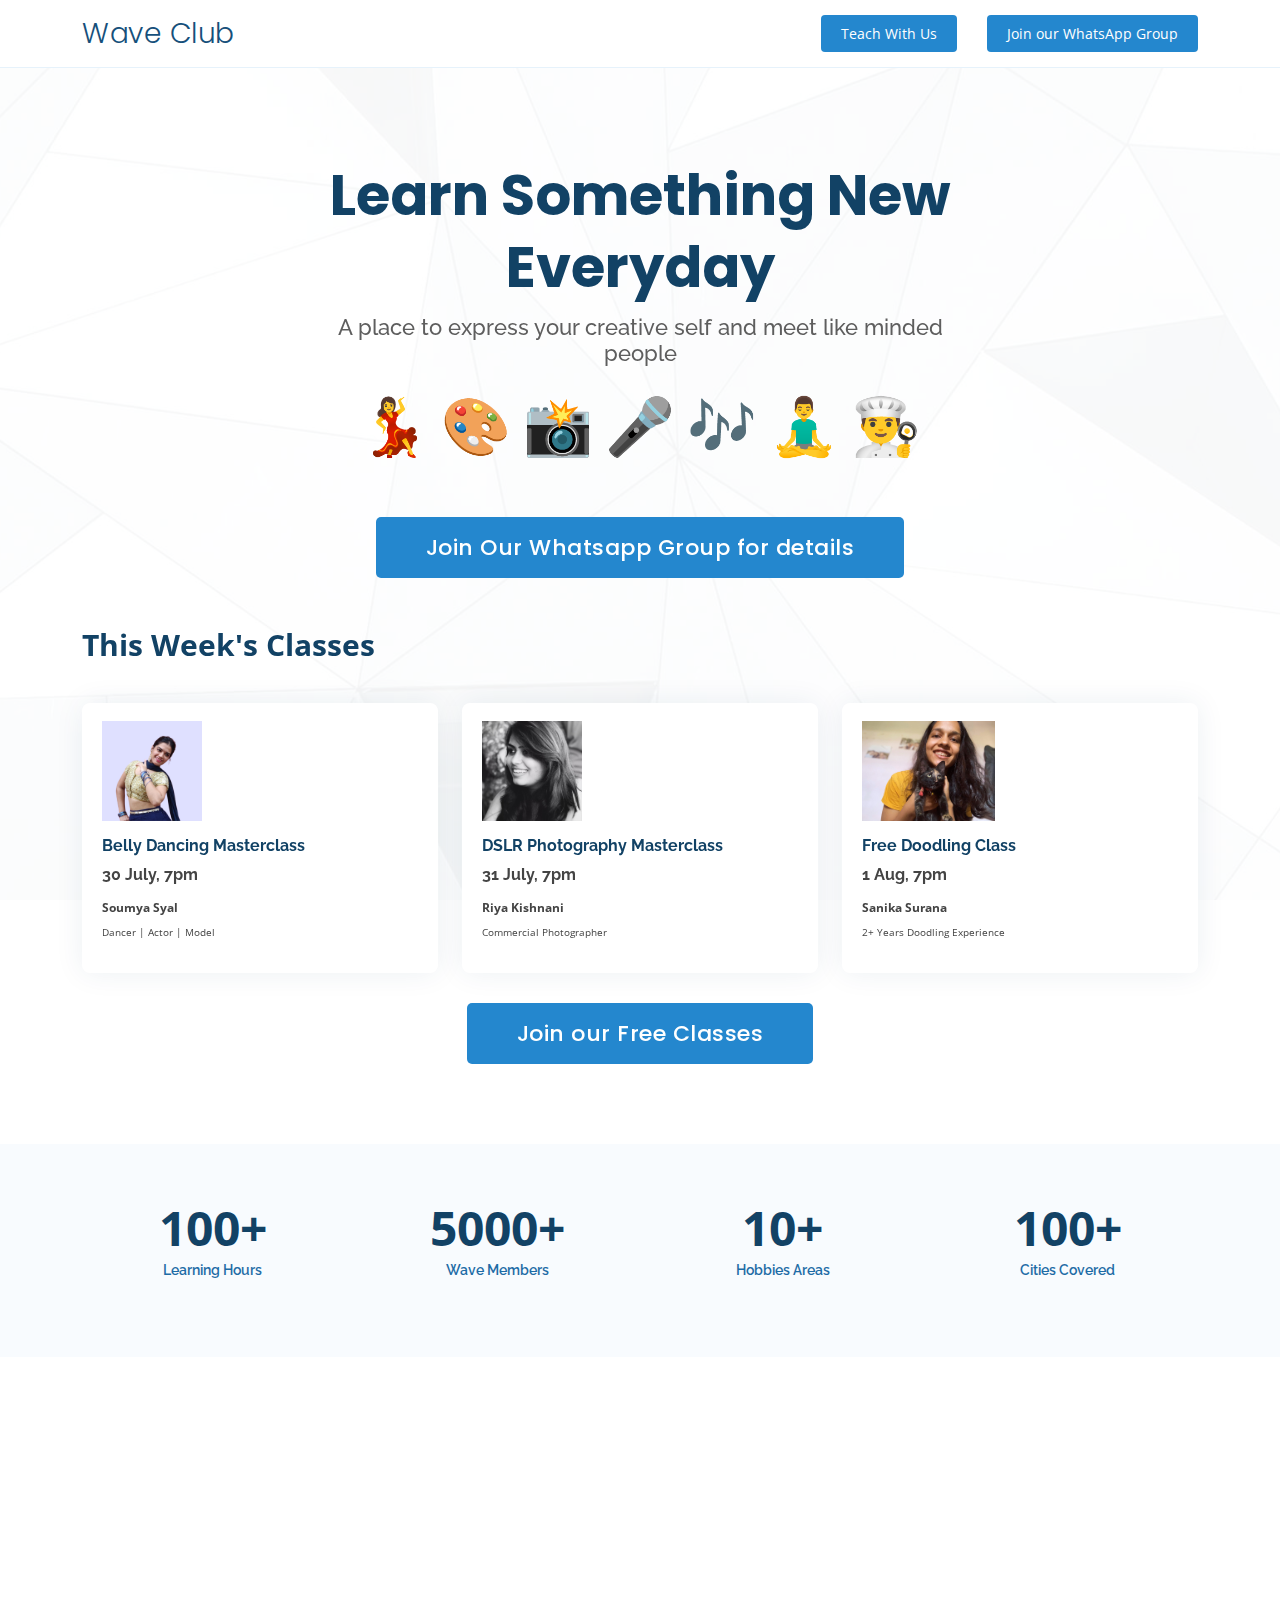
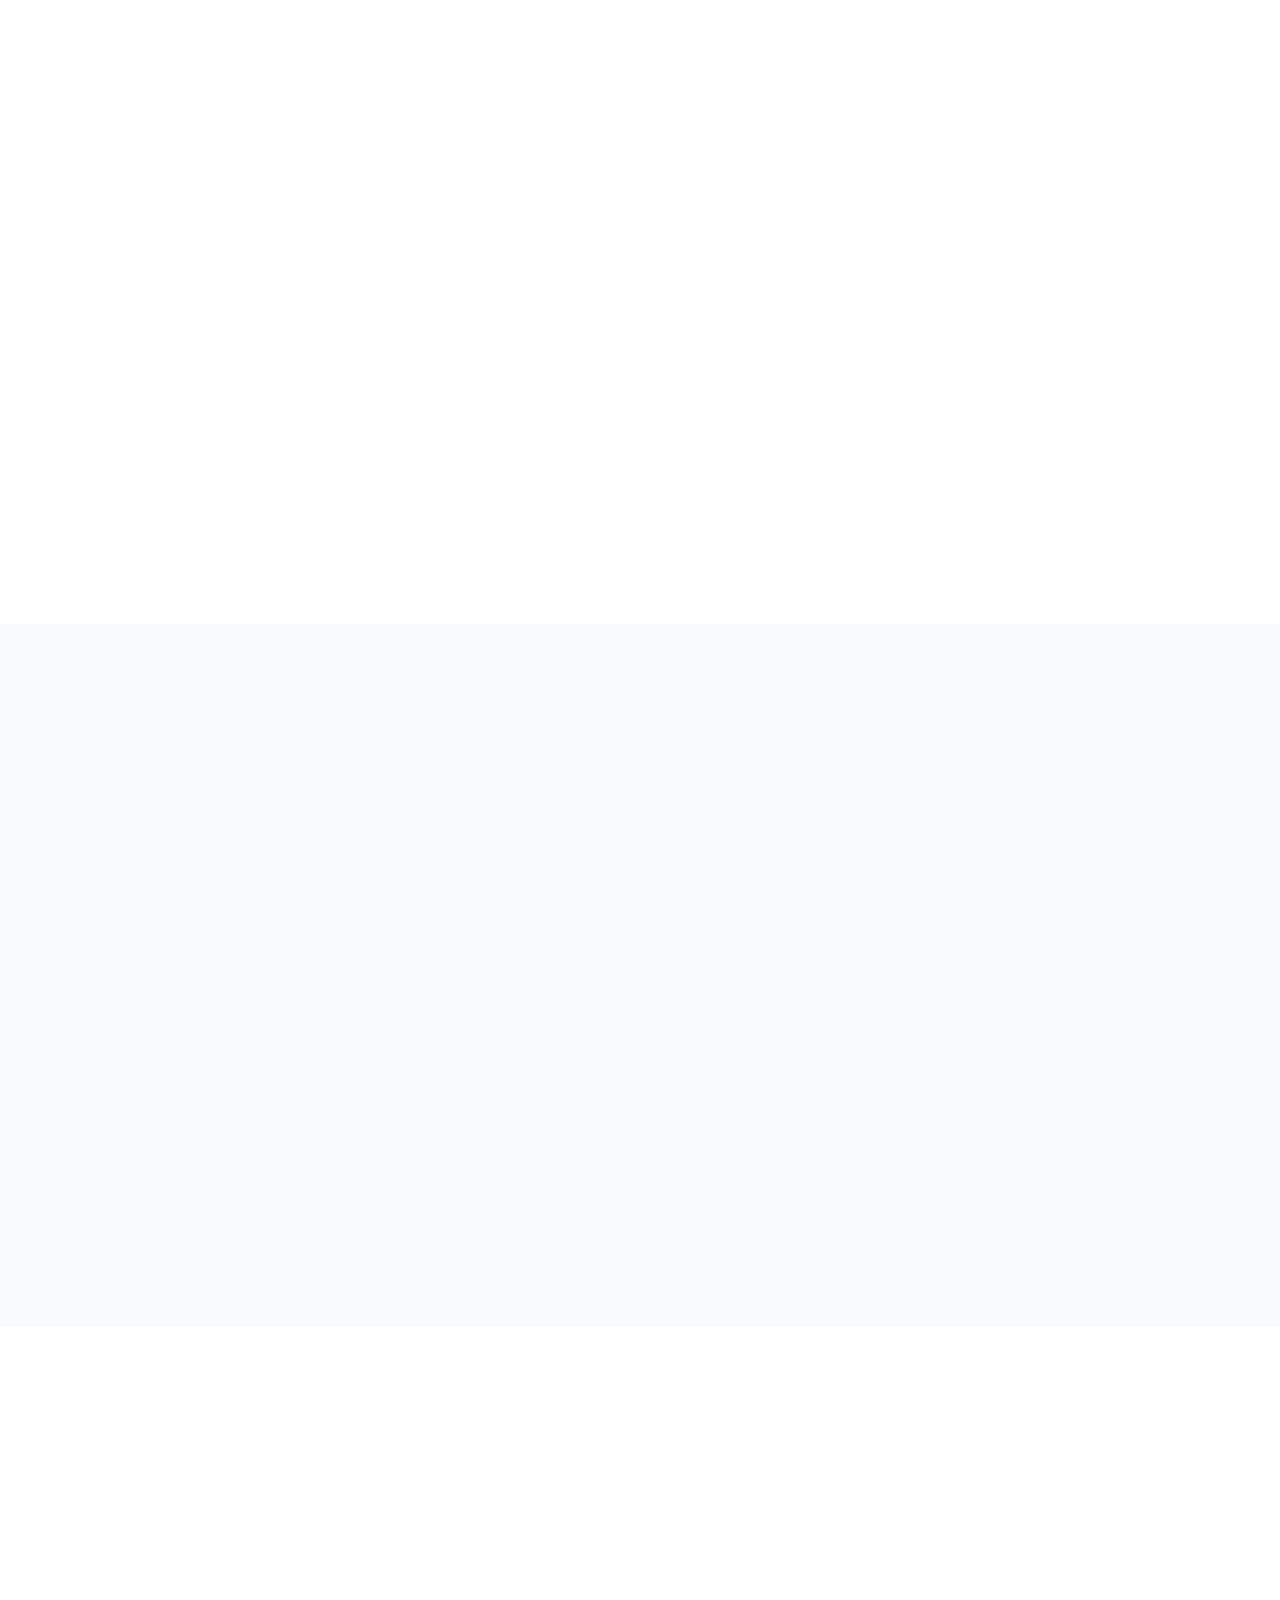
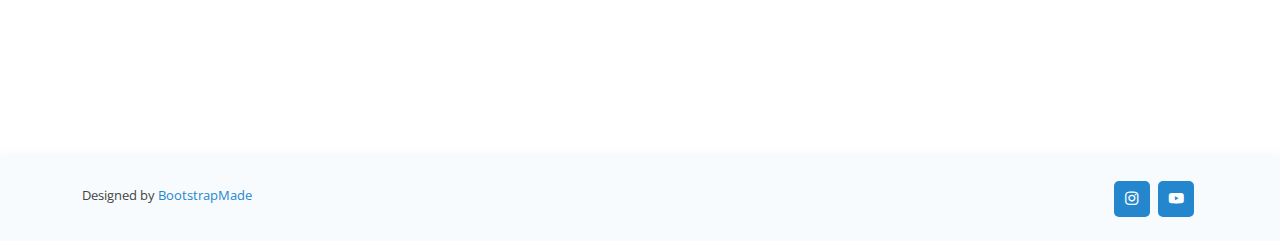
<file: index.html>
<!DOCTYPE html>
<html lang="en">

<head>
  <!-- Global site tag (gtag.js) - Google Analytics -->
<script async src="https://www.googletagmanager.com/gtag/js?id=G-M5TBTZJV60"></script>
<script>
  window.dataLayer = window.dataLayer || [];
  function gtag(){dataLayer.push(arguments);}
  gtag('js', new Date());

  gtag('config', 'G-M5TBTZJV60');
</script>
  <meta charset="utf-8">
  <meta content="width=device-width, initial-scale=1.0" name="viewport">

  <title>Wave Club</title>
  <meta content="" name="description">
  <meta content="" name="keywords">

  <!-- Favicons -->
  <link href="assets/img/favicon.png" rel="icon">
  <link href="assets/img/apple-touch-icon.png" rel="apple-touch-icon">

  <!-- Google Fonts -->
  <link href="https://fonts.googleapis.com/css?family=Open+Sans:300,300i,400,400i,600,600i,700,700i|Raleway:300,300i,400,400i,500,500i,600,600i,700,700i|Poppins:300,300i,400,400i,500,500i,600,600i,700,700i" rel="stylesheet">

  <!-- Vendor CSS Files -->
  <link href="assets/vendor/aos/aos.css" rel="stylesheet">
  <link href="assets/vendor/bootstrap/css/bootstrap.min.css" rel="stylesheet">
  <link href="assets/vendor/bootstrap-icons/bootstrap-icons.css" rel="stylesheet">
  <link href="assets/vendor/boxicons/css/boxicons.min.css" rel="stylesheet">
  <link href="assets/vendor/glightbox/css/glightbox.min.css" rel="stylesheet">
  <link href="assets/vendor/remixicon/remixicon.css" rel="stylesheet">
  <link href="assets/vendor/swiper/swiper-bundle.min.css" rel="stylesheet">

  <!-- Template Main CSS File -->
  <link href="assets/css/style.css" rel="stylesheet">

  <!-- =======================================================
  * Template Name: OnePage - v4.1.0
  * Template URL: https://bootstrapmade.com/onepage-multipurpose-bootstrap-template/
  * Author: BootstrapMade.com
  * License: https://bootstrapmade.com/license/
  ======================================================== -->

  <!-- Global site tag (gtag.js) - Google Analytics -->
<script async src="https://www.googletagmanager.com/gtag/js?id=G-M5TBTZJV60"></script>
<script>
  window.dataLayer = window.dataLayer || [];
  function gtag(){dataLayer.push(arguments);}
  gtag('js', new Date());

  gtag('config', 'G-M5TBTZJV60');
</script>
</head>

<body>

  <!-- ======= Header ======= -->
  <header id="header" class="fixed-top">
    <div class="container d-flex align-items-center justify-content-between">

      <h1 class="logo"><a href="index.html">Wave Club</a></h1>
      <!-- Uncomment below if you prefer to use an image logo -->


      <!-- <a href="index.html" class="logo"><img src="assets/img/logo.png" alt="" class="img-fluid"></a>-->

      <nav id="navbar" class="navbar">
        <ul>
          <!-- <li><a class="nav-link scrollto active" href="#hero">Home</a></li>
          <li><a class="nav-link scrollto" href="#about">About</a></li>
          <li><a class="nav-link scrollto" href="#testimonials">Testimonials</a></li>
          <li><a class="nav-link scrollto o" href="#portfolio">Portfolio</a></li>
          <li><a class="nav-link scrollto" href="#team">Team</a></li>
          <li><a class="nav-link scrollto" href="#faq">FAQ</a></li>
          <li><a class="nav-link scrollto" href="#contact">Contact</a></li> -->
          <!-- <li><a class="nav-link" href="teach-with-us.html">Teach With Us</a></li> -->
          <li><a class="getstarted scrollto" href="teach-with-us.html" target="_blank" >Teach With Us</a></li>          
           <li><a class="getstarted scrollto" href="https://chat.whatsapp.com/IVq9hMdGlYhCNhNyiTglno" target="_blank" >Join our WhatsApp Group</a></li>
        </ul>
        <i class="bi bi-list mobile-nav-toggle"></i>
      </nav>
      <!-- .navbar -->

    </div>
  </header><!-- End Header -->

  <!-- ======= Hero Section ======= -->
  <section id="hero" class="d-flex align-items-center">
    <div class="container position-relative" data-aos="fade-up" data-aos-delay="100">
      <div class="row justify-content-center">
        <div class="col-xl-7 col-lg-9 text-center">
          <h1>Learn Something New 
            <!-- For <span style="color:#538b01">Free</span> -->
            Everyday</h1>          
          <h2><span style="font-size: 22px;">A place to express your creative self and meet like minded people</span></h2>
          <br>
          <h1>💃 🎨  📸 🎤 🎶 🧘‍♂️ 👨‍🍳</h1>
        </div>
      </div>
      <br>
      <div class="text-center">
        <a target="_blank" href="https://chat.whatsapp.com/IVq9hMdGlYhCNhNyiTglno" class="btn-get-started scrollto">Join Our Whatsapp Group for details</a>
      </div>
      <br>

      <div class="row justify-content-center">
        <div class="col-xl-12 col-lg-12">
          <p class="upcoming-classes"><b>This Week's Classes</b></p>
        </div>
      </div>

      <div class="row icon-boxes flex">
        <div class="col-6 col-md-4 col-lg-4 align-items-stretch mb-5 mb-lg-0" data-aos="zoom-in" data-aos-delay="200">
          <div class="icon-box">
            <div class="icon"><img class="hobby-image" src="assets/img/Soumya.png" style="height:100px"/></div>
            <h4 class="title"><a href="">Belly Dancing Masterclass</a></h4>
            <p class="description">
              <h4 class="title class-date">30 July, 7pm</h4>
              <span class="instructor-name"><b>Soumya Syal</b></span><br>
              <span class="instructor-info">Dancer | Actor | Model</span>
            </p>
          </div>
        </div>

        <div class="col-6 col-md-4 col-lg-4 align-items-stretch mb-5 mb-lg-0" data-aos="zoom-in" data-aos-delay="200">
          <div class="icon-box">
            <div class="icon"><img class="hobby-image" src="assets/img/riya.jpeg" style="height:100px"/></div>
            <h4 class="title"><a href="">DSLR Photography Masterclass</a></h4>
            <p class="description">
              <h4 class="title class-date">31 July, 7pm</h4>
              <span class="instructor-name"><b>Riya Kishnani</b></span><br>
              <span class="instructor-info">Commercial Photographer</span>
            </p>
          </div>
        </div>

      <!--  <div class="col-6 col-md-4 col-lg-4 align-items-stretch mb-5 mb-lg-0" data-aos="zoom-in" data-aos-delay="200">
          <div class="icon-box">
            <div class="icon"><img class="hobby-image" src="assets/img/Soumya.png" style="height:100px"/></div>
            <h4 class="title"><a href="">Free Belly Dancing Class</a></h4>
            <p class="description">
              <h4 class="title class-date">23 July, 7pm</h4>
              <span class="instructor-name"><b>Soumya Syal</b></span><br>
              <span class="instructor-info">Dancer | Actor | Model</span>
            </p>
          </div>
        </div> -->
 
       <!-- <div class="col-6 col-md-4 col-lg-4 align-items-stretch mb-5 mb-lg-0" data-aos="zoom-in" data-aos-delay="200">
          <div class="icon-box">          
            <div class="icon"><img class="hobby-image" src="assets/img/riya.jpeg" style="height:80px"/></div>
            <br><h4 class="title"><a href="">Free DSLR Photography Class</a></h4>
            <p class="description">
              <h4 class="title class-date">24 July, 7pm</h4>
              <span class="instructor-name"><b>Riya Kishnani</b></span><br>
              <span class="instructor-info">Commercial Photographer</span>
            </p>
          </div>
        </div> -->

         <div class="col-6 col-md-4 col-lg-4 align-items-stretch mb-5 mb-lg-0" data-aos="zoom-in" data-aos-delay="200">
          <div class="icon-box">
            <div class="icon"><img class="hobby-image" src="assets/img/sanika.jpeg" style="height:100px"/></div>
            <h4 class="title"><a href="">Free Doodling Class</a></h4>
            <p class="description">
              <h4 class="title class-date">1 Aug, 7pm</h4>
              <span class="instructor-name"><b>Sanika Surana</b></span><br>
              <span class="instructor-info">2+ Years Doodling Experience</span>
            </p>
          </div>
        </div>
         <br>
      <div class="text-center">
        <a target="_blank" href="https://chat.whatsapp.com/IVq9hMdGlYhCNhNyiTglno" class="btn-get-started scrollto">Join our Free Classes</a>
      </div>
      <br>
      </div>
    </div>
  </section>


  <!-- End Hero -->

  <main id="main">

    <!-- ======= About Section ======= -->
    <!-- <section id="about" class="about">
      <div class="container" data-aos="fade-up">

        <div class="section-title">
          <h2>About Us</h2>
          <p>A space where </p>
        </div>

        <div class="row content">
          <div class="col-lg-6">
            <p>
              Lorem ipsum dolor sit amet, consectetur adipiscing elit, sed do eiusmod tempor incididunt ut labore et dolore
              magna aliqua.
            </p>
            <ul>
              <li><i class="ri-check-double-line"></i> Ullamco laboris nisi ut aliquip ex ea commodo consequat</li>
              <li><i class="ri-check-double-line"></i> Duis aute irure dolor in reprehenderit in voluptate velit</li>
              <li><i class="ri-check-double-line"></i> Ullamco laboris nisi ut aliquip ex ea commodo consequat</li>
            </ul>
          </div>
          <div class="col-lg-6 pt-4 pt-lg-0">
            <p>
              Ullamco laboris nisi ut aliquip ex ea commodo consequat. Duis aute irure dolor in reprehenderit in voluptate
              velit esse cillum dolore eu fugiat nulla pariatur. Excepteur sint occaecat cupidatat non proident, sunt in
              culpa qui officia deserunt mollit anim id est laborum.
            </p>
            <a href="#" class="btn-learn-more">Learn More</a>
          </div>
        </div>

      </div>
    </section>
    End About Section -->

    <!-- ======= Counts Section ======= -->
    <section id="counts" class="counts section-bg">
      <div class="container">

        <div class="row justify-content-end">

          <div class="col-lg-3 col-md-5 col-6 d-md-flex align-items-md-stretch">
            <div class="number-counts">
              <span>100+</span>
              <p>Learning Hours</p>
            </div>
          </div>

          <div class="col-lg-3 col-md-5 col-6 d-md-flex align-items-md-stretch">
            <div class="number-counts">
              <span>5000+</span>
              <p>Wave Members</p>
            </div>
          </div>

          <div class="col-lg-3 col-md-5 col-6 d-md-flex align-items-md-stretch">
            <div class="number-counts">
              <span>10+</span>
              <p>Hobbies Areas</p>
            </div>
          </div>

          <div class="col-lg-3 col-md-5 col-6 d-md-flex align-items-md-stretch">
            <div class="number-counts">
              <span>100+</span>
              <p>Cities Covered</p>
            </div>
          </div>
        </div>

      </div>
    </section><!-- End Counts Section -->

    <!-- ======= About Video Section ======= -->
    <!-- <section id="about-video" class="about-video">
      <div class="container" data-aos="fade-up">

        <div class="row">

          <div class="col-lg-6 video-box align-self-baseline" data-aos="fade-right" data-aos-delay="100">
            <img src="assets/img/about-video.jpg" class="img-fluid" alt="">
            <a href="https://www.youtube.com/watch?v=jDDaplaOz7Q" class="glightbox play-btn mb-4" data-vbtype="video" data-autoplay="true"></a>
          </div>

          <div class="col-lg-6 pt-3 pt-lg-0 content" data-aos="fade-left" data-aos-delay="100">
            <h3>Voluptatem dignissimos provident quasi corporis voluptates sit assumenda.</h3>
            <p class="fst-italic">
              Lorem ipsum dolor sit amet, consectetur adipiscing elit, sed do eiusmod tempor incididunt ut labore et dolore
              magna aliqua.
            </p>
            <ul>
              <li><i class="bx bx-check-double"></i> Ullamco laboris nisi ut aliquip ex ea commodo consequat.</li>
              <li><i class="bx bx-check-double"></i> Duis aute irure dolor in reprehenderit in voluptate velit.</li>
              <li><i class="bx bx-check-double"></i> Voluptate repellendus pariatur reprehenderit corporis sint.</li>
              <li><i class="bx bx-check-double"></i> Ullamco laboris nisi ut aliquip ex ea commodo consequat. Duis aute irure dolor in reprehenderit in voluptate trideta storacalaperda mastiro dolore eu fugiat nulla pariatur.</li>
            </ul>
            <p>
              Ullamco laboris nisi ut aliquip ex ea commodo consequat. Duis aute irure dolor in reprehenderit in voluptate
              velit esse cillum dolore eu fugiat nulla pariatur. Excepteur sint occaecat cupidatat non proident, sunt in
              culpa qui officia deserunt mollit anim id est laborum
            </p>
          </div>

        </div>

      </div>
    </section> -->
    <!-- End About Video Section -->

    <!-- ======= Clients Section ======= -->
    <!-- <section id="clients" class="clients section-bg">
      <div class="container">

        <div class="row">

          <div class="col-lg-2 col-md-4 col-6 d-flex align-items-center justify-content-center" data-aos="zoom-in">
            <img src="assets/img/clients/client-1.png" class="img-fluid" alt="">
          </div>

          <div class="col-lg-2 col-md-4 col-6 d-flex align-items-center justify-content-center" data-aos="zoom-in">
            <img src="assets/img/clients/client-2.png" class="img-fluid" alt="">
          </div>

          <div class="col-lg-2 col-md-4 col-6 d-flex align-items-center justify-content-center" data-aos="zoom-in">
            <img src="assets/img/clients/client-3.png" class="img-fluid" alt="">
          </div>

          <div class="col-lg-2 col-md-4 col-6 d-flex align-items-center justify-content-center" data-aos="zoom-in">
            <img src="assets/img/clients/client-4.png" class="img-fluid" alt="">
          </div>

          <div class="col-lg-2 col-md-4 col-6 d-flex align-items-center justify-content-center" data-aos="zoom-in">
            <img src="assets/img/clients/client-5.png" class="img-fluid" alt="">
          </div>

          <div class="col-lg-2 col-md-4 col-6 d-flex align-items-center justify-content-center" data-aos="zoom-in">
            <img src="assets/img/clients/client-6.png" class="img-fluid" alt="">
          </div>

        </div>

      </div>
    </section> -->
    <!-- End Clients Section -->

    <!-- ======= Testimonials Section ======= -->
    <section id="testimonials" class="testimonials">
      <div class="container" data-aos="fade-up">

        <div class="section-title">
          <h2>Testimonials</h2>
          <p>See what our members and instructors have to say about us</p>
        </div>

        <div class="testimonials-slider swiper-container" data-aos="fade-up" data-aos-delay="100">
          <div class="swiper-wrapper">

            <div class="swiper-slide">
              <div class="testimonial-item">
                <p>
                  <i class="bx bxs-quote-alt-left quote-icon-left"></i>
                  I've been a member of this group since it's inception. It has provided me with the means to unfetter a creative side of mine, and led my true self to shrivel up inside of me. For a long time I was trying to learn new languages but somehow due to various reasons I couldn’t do it and that’s when Wave Club has provided me with this opportunity to learn it and the same goes for dancing.
                  <i class="bx bxs-quote-alt-right quote-icon-right"></i>
                </p>
                <img src="assets/img/testimonials/anurjita.jpg" class="testimonial-img" alt="">
                <h3>Anurjita Bahumik</h3>
                <h4>Member</h4>
              </div>
            </div><!-- End testimonial item -->

            <div class="swiper-slide">
              <div class="testimonial-item">
                <p>
                  <i class="bx bxs-quote-alt-left quote-icon-left"></i>
                  Wave club has opened a new  chapter in my life. 
Through these weekly passion classes they helped me develop a passion for fitness and meditation especially. I would strongly recommend joining this amazing platform where you can learn and grow your passion for free. This is truly a place to express your creative self and get to meet many different talented people from different parts of the country. 
                  <i class="bx bxs-quote-alt-right quote-icon-right"></i>
                </p>
                <img src="assets/img/testimonials/karuna.jpeg" class="testimonial-img" alt="">
                <h3>Karuna Agarwal</h3>
                <h4>Member and Fitness Enthusiast</h4>
              </div>
            </div><!-- End testimonial item -->

             <div class="swiper-slide">
              <div class="testimonial-item">
                <p>
                  <i class="bx bxs-quote-alt-left quote-icon-left"></i>
                  Wave club is really are grt platform where people can learn many things and many other techniques. In this world of competition getting information from one person is not enough for any person. Wave club had made things possible by taking and initiative to bring all talented people together and let them learn all things which all they love👍 Grt job Team Wave💫Lots of love and support ❣️
                  <i class="bx bxs-quote-alt-right quote-icon-right"></i>
                </p>
                <img src="assets/img/testimonials/shruti.jpeg" class="testimonial-img" alt="">
                <h3>Shruti</h3>
                <h4>Member and Art Enthusiast</h4>
              </div>
            </div> <!--End testimonial item -->

           <!-- <div class="swiper-slide">
              <div class="testimonial-item">
                <p>
                  <i class="bx bxs-quote-alt-left quote-icon-left"></i>
                  Fugiat enim eram quae cillum dolore dolor amet nulla culpa multos export minim fugiat minim velit minim dolor enim duis veniam ipsum anim magna sunt elit fore quem dolore labore illum veniam.
                  <i class="bx bxs-quote-alt-right quote-icon-right"></i>
                </p>
                <img src="assets/img/testimonials/testimonials-4.jpg" class="testimonial-img" alt="">
                <h3>Matt Brandon</h3>
                <h4>Freelancer</h4>
              </div>
            </div> End testimonial item

            <div class="swiper-slide">
              <div class="testimonial-item">
                <p>
                  <i class="bx bxs-quote-alt-left quote-icon-left"></i>
                  Quis quorum aliqua sint quem legam fore sunt eram irure aliqua veniam tempor noster veniam enim culpa labore duis sunt culpa nulla illum cillum fugiat legam esse veniam culpa fore nisi cillum quid.
                  <i class="bx bxs-quote-alt-right quote-icon-right"></i>
                </p>
                <img src="assets/img/testimonials/testimonials-5.jpg" class="testimonial-img" alt="">
                <h3>John Larson</h3>
                <h4>Entrepreneur</h4>
              </div>
            </div> End testimonial item -->

          </div>
          <div class="swiper-pagination"></div>
        </div> 

      </div>
    </section><!-- End Testimonials Section -->

    <!-- ======= Services Section ======= -->
    <!-- <section id="services" class="services section-bg">
      <div class="container" data-aos="fade-up">

        <div class="section-title">
          <h2>Sevices</h2>
          <p>Magnam dolores commodi suscipit. Necessitatibus eius consequatur ex aliquid fuga eum quidem. Sit sint consectetur velit. Quisquam quos quisquam cupiditate. Et nemo qui impedit suscipit alias ea. Quia fugiat sit in iste officiis commodi quidem hic quas.</p>
        </div>

        <div class="row">
          <div class="col-lg-4 col-md-6 d-flex align-items-stretch" data-aos="zoom-in" data-aos-delay="100">
            <div class="icon-box iconbox-blue">
              <div class="icon">
                <svg width="100" height="100" viewBox="0 0 600 600" xmlns="http://www.w3.org/2000/svg">
                  <path stroke="none" stroke-width="0" fill="#f5f5f5" d="M300,521.0016835830174C376.1290562159157,517.8887921683347,466.0731472004068,529.7835943286574,510.70327084640275,468.03025145048787C554.3714126377745,407.6079735673963,508.03601936045806,328.9844924480964,491.2728898941984,256.3432110539036C474.5976632858925,184.082847569629,479.9380746630129,96.60480741107993,416.23090153303,58.64404602377083C348.86323505073057,18.502131276798302,261.93793281208167,40.57373210992963,193.5410806939664,78.93577620505333C130.42746243093433,114.334589627462,98.30271207620316,179.96522072025542,76.75703585869454,249.04625023123273C51.97151888228291,328.5150500222984,13.704378332031375,421.85034740162234,66.52175969318436,486.19268352777647C119.04800174914682,550.1803526380478,217.28368757567262,524.383925680826,300,521.0016835830174"></path>
                </svg>
                <i class="bx bxl-dribbble"></i>
              </div>
              <h4><a href="">Lorem Ipsum</a></h4>
              <p>Voluptatum deleniti atque corrupti quos dolores et quas molestias excepturi</p>
            </div>
          </div>

          <div class="col-lg-4 col-md-6 d-flex align-items-stretch mt-4 mt-md-0" data-aos="zoom-in" data-aos-delay="200">
            <div class="icon-box iconbox-orange ">
              <div class="icon">
                <svg width="100" height="100" viewBox="0 0 600 600" xmlns="http://www.w3.org/2000/svg">
                  <path stroke="none" stroke-width="0" fill="#f5f5f5" d="M300,582.0697525312426C382.5290701553225,586.8405444964366,449.9789794690241,525.3245884688669,502.5850820975895,461.55621195738473C556.606425686781,396.0723002908107,615.8543463187945,314.28637112970534,586.6730223649479,234.56875336149918C558.9533121215079,158.8439757836574,454.9685369536778,164.00468322053177,381.49747125262974,130.76875717737553C312.15926192815925,99.40240125094834,248.97055460311594,18.661163978235184,179.8680185752513,50.54337015887873C110.5421016452524,82.52863877960104,119.82277516462835,180.83849132639028,109.12597500060166,256.43424936330496C100.08760227029461,320.3096726198365,92.17705696193138,384.0621239912766,124.79988738764834,439.7174275375508C164.83382741302287,508.01625554203684,220.96474134820875,577.5009287672846,300,582.0697525312426"></path>
                </svg>
                <i class="bx bx-file"></i>
              </div>
              <h4><a href="">Sed Perspiciatis</a></h4>
              <p>Duis aute irure dolor in reprehenderit in voluptate velit esse cillum dolore</p>
            </div>
          </div>

          <div class="col-lg-4 col-md-6 d-flex align-items-stretch mt-4 mt-lg-0" data-aos="zoom-in" data-aos-delay="300">
            <div class="icon-box iconbox-pink">
              <div class="icon">
                <svg width="100" height="100" viewBox="0 0 600 600" xmlns="http://www.w3.org/2000/svg">
                  <path stroke="none" stroke-width="0" fill="#f5f5f5" d="M300,541.5067337569781C382.14930387511276,545.0595476570109,479.8736841581634,548.3450877840088,526.4010558755058,480.5488172755941C571.5218469581645,414.80211281144784,517.5187510058486,332.0715597781072,496.52539010469104,255.14436215662573C477.37192572678356,184.95920475031193,473.57363656557914,105.61284051026155,413.0603344069578,65.22779650032875C343.27470386102294,18.654635553484475,251.2091493199835,5.337323636656869,175.0934190732945,40.62881213300186C97.87086631185822,76.43348514350839,51.98124368387456,156.15599469081315,36.44837278890362,239.84606092416172C21.716077023791087,319.22268207091537,43.775223500013084,401.1760424656574,96.891909868211,461.97329694683043C147.22146801428983,519.5804099606455,223.5754009179313,538.201503339737,300,541.5067337569781"></path>
                </svg>
                <i class="bx bx-tachometer"></i>
              </div>
              <h4><a href="">Magni Dolores</a></h4>
              <p>Excepteur sint occaecat cupidatat non proident, sunt in culpa qui officia</p>
            </div>
          </div>

          <div class="col-lg-4 col-md-6 d-flex align-items-stretch mt-4" data-aos="zoom-in" data-aos-delay="100">
            <div class="icon-box iconbox-yellow">
              <div class="icon">
                <svg width="100" height="100" viewBox="0 0 600 600" xmlns="http://www.w3.org/2000/svg">
                  <path stroke="none" stroke-width="0" fill="#f5f5f5" d="M300,503.46388370962813C374.79870501325706,506.71871716319447,464.8034551963731,527.1746412648533,510.4981551193396,467.86667711651364C555.9287308511215,408.9015244558933,512.6030010748507,327.5744911775523,490.211057578863,256.5855673507754C471.097692560561,195.9906835881958,447.69079081568157,138.11976852964426,395.19560036434837,102.3242989838813C329.3053358748298,57.3949838291264,248.02791733380457,8.279543830951368,175.87071277845988,42.242879143198664C103.41431057327972,76.34704239035025,93.79494320519305,170.9812938413882,81.28167332365135,250.07896920659033C70.17666984294237,320.27484674793965,64.84698225790005,396.69656628748305,111.28512138212992,450.4950937839243C156.20124167950087,502.5303643271138,231.32542653798444,500.4755392045468,300,503.46388370962813"></path>
                </svg>
                <i class="bx bx-layer"></i>
              </div>
              <h4><a href="">Nemo Enim</a></h4>
              <p>At vero eos et accusamus et iusto odio dignissimos ducimus qui blanditiis</p>
            </div>
          </div>

          <div class="col-lg-4 col-md-6 d-flex align-items-stretch mt-4" data-aos="zoom-in" data-aos-delay="200">
            <div class="icon-box iconbox-red">
              <div class="icon">
                <svg width="100" height="100" viewBox="0 0 600 600" xmlns="http://www.w3.org/2000/svg">
                  <path stroke="none" stroke-width="0" fill="#f5f5f5" d="M300,532.3542879108572C369.38199826031484,532.3153073249985,429.10787420159085,491.63046689027357,474.5244479745417,439.17860296908856C522.8885846962883,383.3225815378663,569.1668002868075,314.3205725914397,550.7432151929288,242.7694973846089C532.6665558377875,172.5657663291529,456.2379748765914,142.6223662098291,390.3689995646985,112.34683881706744C326.66090330228417,83.06452184765237,258.84405631176094,53.51806209861945,193.32584062364296,78.48882559362697C121.61183558270385,105.82097193414197,62.805066853699245,167.19869350419734,48.57481801355237,242.6138429142374C34.843463184063346,315.3850353017275,76.69343916112496,383.4422959591041,125.22947124332185,439.3748458443577C170.7312796277747,491.8107796887764,230.57421082200815,532.3932930995766,300,532.3542879108572"></path>
                </svg>
                <i class="bx bx-slideshow"></i>
              </div>
              <h4><a href="">Dele Cardo</a></h4>
              <p>Quis consequatur saepe eligendi voluptatem consequatur dolor consequuntur</p>
            </div>
          </div>

          <div class="col-lg-4 col-md-6 d-flex align-items-stretch mt-4" data-aos="zoom-in" data-aos-delay="300">
            <div class="icon-box iconbox-teal">
              <div class="icon">
                <svg width="100" height="100" viewBox="0 0 600 600" xmlns="http://www.w3.org/2000/svg">
                  <path stroke="none" stroke-width="0" fill="#f5f5f5" d="M300,566.797414625762C385.7384707136149,576.1784315230908,478.7894351017131,552.8928747891023,531.9192734346935,484.94944893311C584.6109503024035,417.5663521118492,582.489472248146,322.67544863468447,553.9536738515405,242.03673114598146C529.1557734026468,171.96086150256528,465.24506316201064,127.66468636344209,395.9583748389544,100.7403814666027C334.2173773831606,76.7482773500951,269.4350130405921,84.62216499799875,207.1952322260088,107.2889140133804C132.92018162631612,134.33871894543012,41.79353780512637,160.00259165414826,22.644507872594943,236.69541883565114C3.319112789854554,314.0945973066697,72.72355303640163,379.243833228382,124.04198916343866,440.3218312028393C172.9286146004772,498.5055451809895,224.45579914871206,558.5317968840102,300,566.797414625762"></path>
                </svg>
                <i class="bx bx-arch"></i>
              </div>
              <h4><a href="">Divera Don</a></h4>
              <p>Modi nostrum vel laborum. Porro fugit error sit minus sapiente sit aspernatur</p>
            </div>
          </div>

        </div>

      </div>
    </section> -->
    <!-- End Sevices Section -->

    <!-- ======= Cta Section ======= -->
  <!--  <section id="cta" class="cta">
      <div class="container" data-aos="zoom-in">
        <div class="text-center">
          <h3>Call To Action</h3>
          <p> Duis aute irure dolor in reprehenderit in voluptate velit esse cillum dolore eu fugiat nulla pariatur. Excepteur sint occaecat cupidatat non proident, sunt in culpa qui officia deserunt mollit anim id est laborum.</p>
          <a class="cta-btn" href="#">Call To Action</a>
        </div>
      </div>
    </section> -->
    <!-- End Cta Section -->

    <!-- ======= Portfolio Section ======= -->
   <!-- <section id="portfolio" class="portfolio">
      <div class="container" data-aos="fade-up">

        <div class="section-title">
          <h2>Classes at a glance</h2>
           <p style = "font-size: 15px;"><strike>Explore</strike> <b>Express Yourself</b>, <strike>Consume</strike> <b>Create content</b></p> -->
        </div>

       <!-- <div class="row" data-aos="fade-up" data-aos-delay="150">
          <div class="col-lg-12 d-flex justify-content-center">
            <ul id="portfolio-flters">
              <li data-filter="*" class="filter-active">All</li>
              <li data-filter=".filter-app">App</li>
              <li data-filter=".filter-card">Card</li>
              <li data-filter=".filter-web">Web</li>
            </ul>
          </div>
        </div>

        <div class="row portfolio-container" data-aos="fade-up" data-aos-delay="300">

          <div class="col-lg-4 col-md-6 portfolio-item filter-app">
            <div class="portfolio-wrap">
              <img src="assets/img/brownie.jpeg" class="img-fluid" alt="">
              <div class="portfolio-info">
                <h4>App 1</h4>
                <p>App</p>
                <div class="portfolio-links">
                  <a href="assets/img/brownie.jpeg" data-gallery="portfolioGallery" class="portfolio-lightbox" title="App 1"><i class="bx bx-plus"></i></a>
                  <a href="portfolio-details.html" title="More Details"><i class="bx bx-link"></i></a>
                </div>
              </div>
            </div>
          </div>

          <div class="col-lg-4 col-md-6 portfolio-item filter-web">
            <div class="portfolio-wrap">
              <img src="assets/img/portfolio/portfolio-2.jpg" class="img-fluid" alt="">
              <div class="portfolio-info">
                <h4>Web 3</h4>
                <p>Web</p>
                <div class="portfolio-links">
                  <a href="assets/img/portfolio/portfolio-2.jpg" data-gallery="portfolioGallery" class="portfolio-lightbox" title="Web 3"><i class="bx bx-plus"></i></a>
                  <a href="portfolio-details.html" title="More Details"><i class="bx bx-link"></i></a>
                </div>
              </div>
            </div>
          </div>

          <div class="col-lg-4 col-md-6 portfolio-item filter-app">
            <div class="portfolio-wrap">
              <img src="assets/img/portfolio/portfolio-3.jpg" class="img-fluid" alt="">
              <div class="portfolio-info">
                <h4>App 2</h4>
                <p>App</p>
                <div class="portfolio-links">
                  <a href="assets/img/portfolio/portfolio-3.jpg" data-gallery="portfolioGallery" class="portfolio-lightbox" title="App 2"><i class="bx bx-plus"></i></a>
                  <a href="portfolio-details.html" title="More Details"><i class="bx bx-link"></i></a>
                </div>
              </div>
            </div>
          </div>

          <div class="col-lg-4 col-md-6 portfolio-item filter-card">
            <div class="portfolio-wrap">
              <img src="assets/img/portfolio/portfolio-4.jpg" class="img-fluid" alt="">
              <div class="portfolio-info">
                <h4>Card 2</h4>
                <p>Card</p>
                <div class="portfolio-links">
                  <a href="assets/img/portfolio/portfolio-4.jpg" data-gallery="portfolioGallery" class="portfolio-lightbox" title="Card 2"><i class="bx bx-plus"></i></a>
                  <a href="portfolio-details.html" title="More Details"><i class="bx bx-link"></i></a>
                </div>
              </div>
            </div>
          </div>

          <div class="col-lg-4 col-md-6 portfolio-item filter-web">
            <div class="portfolio-wrap">
              <img src="assets/img/portfolio/portfolio-5.jpg" class="img-fluid" alt="">
              <div class="portfolio-info">
                <h4>Web 2</h4>
                <p>Web</p>
                <div class="portfolio-links">
                  <a href="assets/img/portfolio/portfolio-5.jpg" data-gallery="portfolioGallery" class="portfolio-lightbox" title="Web 2"><i class="bx bx-plus"></i></a>
                  <a href="portfolio-details.html" title="More Details"><i class="bx bx-link"></i></a>
                </div>
              </div>
            </div>
          </div>

          <div class="col-lg-4 col-md-6 portfolio-item filter-app">
            <div class="portfolio-wrap">
              <img src="assets/img/portfolio/portfolio-6.jpg" class="img-fluid" alt="">
              <div class="portfolio-info">
                <h4>App 3</h4>
                <p>App</p>
                <div class="portfolio-links">
                  <a href="assets/img/portfolio/portfolio-6.jpg" data-gallery="portfolioGallery" class="portfolio-lightbox" title="App 3"><i class="bx bx-plus"></i></a>
                  <a href="portfolio-details.html" title="More Details"><i class="bx bx-link"></i></a>
                </div>
              </div>
            </div>
          </div>

          <div class="col-lg-4 col-md-6 portfolio-item filter-card">
            <div class="portfolio-wrap">
              <img src="assets/img/portfolio/portfolio-7.jpg" class="img-fluid" alt="">
              <div class="portfolio-info">
                <h4>Card 1</h4>
                <p>Card</p>
                <div class="portfolio-links">
                  <a href="assets/img/portfolio/portfolio-7.jpg" data-gallery="portfolioGallery" class="portfolio-lightbox" title="Card 1"><i class="bx bx-plus"></i></a>
                  <a href="portfolio-details.html" title="More Details"><i class="bx bx-link"></i></a>
                </div>
              </div>
            </div>
          </div>

          <div class="col-lg-4 col-md-6 portfolio-item filter-card">
            <div class="portfolio-wrap">
              <img src="assets/img/portfolio/portfolio-8.jpg" class="img-fluid" alt="">
              <div class="portfolio-info">
                <h4>Card 3</h4>
                <p>Card</p>
                <div class="portfolio-links">
                  <a href="assets/img/portfolio/portfolio-8.jpg" data-gallery="portfolioGallery" class="portfolio-lightbox" title="Card 3"><i class="bx bx-plus"></i></a>
                  <a href="portfolio-details.html" title="More Details"><i class="bx bx-link"></i></a>
                </div>
              </div>
            </div>
          </div>

          <div class="col-lg-4 col-md-6 portfolio-item filter-web">
            <div class="portfolio-wrap">
              <img src="assets/img/portfolio/portfolio-9.jpg" class="img-fluid" alt="">
              <div class="portfolio-info">
                <h4>Web 3</h4>
                <p>Web</p>
                <div class="portfolio-links">
                  <a href="assets/img/portfolio/portfolio-9.jpg" data-gallery="portfolioGallery" class="portfolio-lightbox" title="Web 3"><i class="bx bx-plus"></i></a>
                  <a href="portfolio-details.html" title="More Details"><i class="bx bx-link"></i></a>
                </div>
              </div>
            </div>
          </div>

        </div>

      </div>
    </section> End Portfolio Section -->

    <!-- ======= Team Section ======= -->
    <!-- <section id="team" class="team section-bg">
      <div class="container" data-aos="fade-up">

        <div class="section-title">
          <h2>Team</h2>
          <p>Magnam dolores commodi suscipit. Necessitatibus eius consequatur ex aliquid fuga eum quidem. Sit sint consectetur velit. Quisquam quos quisquam cupiditate. Et nemo qui impedit suscipit alias ea. Quia fugiat sit in iste officiis commodi quidem hic quas.</p>
        </div>

        <div class="row">

          <div class="offset-md-3 col-lg-3 col-md-6 d-flex align-items-stretch" data-aos="fade-up" data-aos-delay="100">
            <div class="member">
              <div class="member-img">
                <img src="assets/img/team/raja.jpg" class="img-fluid" alt="">
                <div class="social">
                  <a href=""><i class="bi bi-twitter"></i></a>
                  <a href=""><i class="bi bi-facebook"></i></a>
                  <a href=""><i class="bi bi-instagram"></i></a>
                  <a href=""><i class="bi bi-linkedin"></i></a>
                </div>
              </div>
              <div class="member-info">
                <h4>Raja Jain</h4>
                <span>Co-founder</span>
              </div>
            </div>
          </div>

          <div class="col-lg-3 col-md-6 d-flex align-items-stretch" data-aos="fade-up" data-aos-delay="200">
            <div class="member">
              <div class="member-img">
                <img src="assets/img/team/meet.jpg" class="img-fluid" alt="">
                <div class="social">
                  <a href=""><i class="bi bi-twitter"></i></a>
                  <a href=""><i class="bi bi-facebook"></i></a>
                  <a href=""><i class="bi bi-instagram"></i></a>
                  <a href=""><i class="bi bi-linkedin"></i></a>
                </div>
              </div>
              <div class="member-info">
                <h4>Meet Saparia</h4>
                <span>Co-founder</span>
              </div>
            </div>
          </div>


        </div>

      </div>
    </section> -->
    <!-- End Team Section -->

    <!-- ======= Pricing Section ======= -->
    <!-- <section id="pricing" class="pricing">
      <div class="container" data-aos="fade-up">

        <div class="section-title">
          <h2>Pricing</h2>
          <p>Magnam dolores commodi suscipit. Necessitatibus eius consequatur ex aliquid fuga eum quidem. Sit sint consectetur velit. Quisquam quos quisquam cupiditate. Et nemo qui impedit suscipit alias ea. Quia fugiat sit in iste officiis commodi quidem hic quas.</p>
        </div>

        <div class="row">

          <div class="col-lg-4 col-md-6" data-aos="zoom-im" data-aos-delay="100">
            <div class="box">
              <h3>Free</h3>
              <h4><sup>$</sup>0<span> / month</span></h4>
              <ul>
                <li>Aida dere</li>
                <li>Nec feugiat nisl</li>
                <li>Nulla at volutpat dola</li>
                <li class="na">Pharetra massa</li>
                <li class="na">Massa ultricies mi</li>
              </ul>
              <div class="btn-wrap">
                <a href="#" class="btn-buy">Buy Now</a>
              </div>
            </div>
          </div>

          <div class="col-lg-4 col-md-6 mt-4 mt-md-0" data-aos="zoom-in" data-aos-delay="100">
            <div class="box featured">
              <h3>Business</h3>
              <h4><sup>$</sup>19<span> / month</span></h4>
              <ul>
                <li>Aida dere</li>
                <li>Nec feugiat nisl</li>
                <li>Nulla at volutpat dola</li>
                <li>Pharetra massa</li>
                <li class="na">Massa ultricies mi</li>
              </ul>
              <div class="btn-wrap">
                <a href="#" class="btn-buy">Buy Now</a>
              </div>
            </div>
          </div>

          <div class="col-lg-4 col-md-6 mt-4 mt-lg-0" data-aos="zoom-in" data-aos-delay="100">
            <div class="box">
              <h3>Developer</h3>
              <h4><sup>$</sup>29<span> / month</span></h4>
              <ul>
                <li>Aida dere</li>
                <li>Nec feugiat nisl</li>
                <li>Nulla at volutpat dola</li>
                <li>Pharetra massa</li>
                <li>Massa ultricies mi</li>
              </ul>
              <div class="btn-wrap">
                <a href="#" class="btn-buy">Buy Now</a>
              </div>
            </div>
          </div>

        </div>

      </div>
    </section> -->
    <!-- End Pricing Section -->

    <!-- ======= Frequently Asked Questions Section ======= -->
    <section id="faq" class="faq section-bg">
      <div class="container" data-aos="fade-up">

        <div class="section-title">
          <h2>Frequently Asked Questions</h2>
          <!-- <p>Magnam dolores commodi suscipit. Necessitatibus eius consequatur ex aliquid fuga eum quidem. Sit sint consectetur velit. Quisquam quos quisquam cupiditate. Et nemo qui impedit suscipit alias ea. Quia fugiat sit in iste officiis commodi quidem hic quas.</p> -->
        </div>

        <div class="faq-list">
          <ul>
            <li data-aos="fade-up">
              <i class="bx bx-help-circle icon-help"></i> <a data-bs-toggle="collapse" class="collapse" data-bs-target="#faq-list-1">What is Wave Club?<i class="bx bx-chevron-down icon-show"></i><i class="bx bx-chevron-up icon-close"></i></a>
              <div id="faq-list-1" class="collapse show" data-bs-parent=".faq-list">
                <p>
                  Wave Club is a place to express your creativity and meet like minded people. It is started by two IIT Roorkee alum who believe that hobbies should be a part of daily routine. 
                </p>
              </div>
            </li>

            <li data-aos="fade-up" data-aos-delay="100">
              <i class="bx bx-help-circle icon-help"></i> <a data-bs-toggle="collapse" data-bs-target="#faq-list-2" class="collapsed">Are all classes really free? <i class="bx bx-chevron-down icon-show"></i><i class="bx bx-chevron-up icon-close"></i></a>
              <div id="faq-list-2" class="collapse" data-bs-parent=".faq-list">
                <p>
                  Yes, all our classes are completely free 🔥🔥. However, we also offer detailed paid courses which you can buy if you are passionate about learnning a particular skill. 
                </p>
              </div>
            </li>

            <li data-aos="fade-up" data-aos-delay="200">
              <i class="bx bx-help-circle icon-help"></i> <a data-bs-toggle="collapse" data-bs-target="#faq-list-3" class="collapsed">What are your free classes like? Who can attend them? <i class="bx bx-chevron-down icon-show"></i><i class="bx bx-chevron-up icon-close"></i></a>
              <div id="faq-list-3" class="collapse" data-bs-parent=".faq-list">
                <p>
                  Our Free classes are taken by experienced instructors. The classes are not theoretical; rather they are more practical and handson -- thus you always learn something new when you join them. Everyone, from beginner to intermediate to expert, can join. Besides, we are a place for you to express your creativity. 
                </p>
              </div>
            </li>

            <li data-aos="fade-up" data-aos-delay="300">
              <i class="bx bx-help-circle icon-help"></i> <a data-bs-toggle="collapse" data-bs-target="#faq-list-4" class="collapsed">How to be a Wave Club Member? <i class="bx bx-chevron-down icon-show"></i><i class="bx bx-chevron-up icon-close"></i></a>
              <div id="faq-list-4" class="collapse" data-bs-parent=".faq-list">
                <p>
                  It's simple; If you are on mobile, go to the top right corner and click on menu. From their click on 'Join Our WhatsApp Group'. On Desktop, you can directly click 'Join Our WhatsApp Group' at Top Right corner.
                </p>
              </div>
            </li>

            <li data-aos="fade-up" data-aos-delay="400">
              <i class="bx bx-help-circle icon-help"></i> <a data-bs-toggle="collapse" data-bs-target="#faq-list-5" class="collapsed">I want to work as an instructor with you. What should I do? <i class="bx bx-chevron-down icon-show"></i><i class="bx bx-chevron-up icon-close"></i></a>
              <div id="faq-list-5" class="collapse" data-bs-parent=".faq-list">
                <p>
                  If you are on mobile, go to the top right corner and click on menu. From their click on 'Teach with Us'. On this page, click on 'I want to join Wave'. On Desktop, you can directly click 'Teach with Us' at Top Right corner. On this page, click on 'I want to join Wave'
                </p>
              </div>
            </li>

          </ul>
        </div>

      </div>
    </section><!-- End Frequently Asked Questions Section -->

    <!-- ======= Contact Section ======= -->
    <section id="contact" class="contact">
      <div class="container" data-aos="fade-up">

        <div class="section-title">
          <h2>Contact</h2>
          <p>In case you have any doubt, you can contact us on</p>
        </div>

        
        <!-- <div>
          <iframe style="border:0; width: 100%; height: 270px;" src="https://www.google.com/maps/embed?pb=!1m14!1m8!1m3!1d12097.433213460943!2d-74.0062269!3d40.7101282!3m2!1i1024!2i768!4f13.1!3m3!1m2!1s0x0%3A0xb89d1fe6bc499443!2sDowntown+Conference+Center!5e0!3m2!1smk!2sbg!4v1539943755621" frameborder="0" allowfullscreen></iframe>
        </div> -->

        <div class="row mt-5">
        
          <div class="col-lg-3">
            <div class="info">
              <div class="email">
                <i class="bi bi-envelope"></i>
                <h4>Email</h4>
                <p><a target="_blank" href="mailto:waveclub5@gmail.com">waveclub5@gmail.com</a></p>
              </div>
            </div>
          </div>

          <div class="col-lg-3">
            <div class="info">
              <div class="email">
                <i class="bi bi-whatsapp"></i>
                <h4>Whatsapp</h4>
                <p><a target="_blank" href="https://wa.me/918299736190">DM on WhatsApp</a></p>
              </div>
            </div>
          </div>

          <div class="col-lg-3">
            <div class="info">
              <div class="email">
                <i class="bi bi-instagram"></i>
                <h4>Instagram</h4>
                <p><a target="_blank" href="https://www.instagram.com/waveofpassion/">Check out our Instagram Page</a></p>
              </div>
            </div>
          </div>

          <div class="col-lg-3">
            <div class="info">
              <div class="email">
                <i class="bi bi-youtube"></i>
                <h4>Youtube</h4>
                <p><a target="_blank" href="https://www.youtube.com/channel/UCiOfWpddiVHADnfO9h2I1Gw">Check out our Youtube Channel</a></p>
              </div>
            </div>
          </div>

          <!-- <div class="col-lg-8 mt-5 mt-lg-0">

            <form action="forms/contact.php" method="post" role="form" class="php-email-form">
              <div class="row">
                <div class="col-md-6 form-group">
                  <input type="text" name="name" class="form-control" id="name" placeholder="Your Name" required>
                </div>
                <div class="col-md-6 form-group mt-3 mt-md-3">
                  <input type="email" class="form-control" name="email" id="email" placeholder="Your Email" required>
                </div>
              </div>
              <div class="form-group mt-3">
                <input type="text" class="form-control" name="subject" id="subject" placeholder="Subject" required>
              </div>
              <div class="form-group mt-3">
                <textarea class="form-control" name="message" rows="5" placeholder="Message" required></textarea>
              </div>
              <div class="my-3">
                <div class="loading">Loading</div>
                <div class="error-message"></div>
                <div class="sent-message">Your message has been sent. Thank you!</div>
              </div>
              <div class="text-center"><button type="submit">Send Message</button></div>
            </form>

          </div> -->

        </div>

      </div>
    </section>
    <!-- End Contact Section -->

  </main><!-- End #main -->

  <!-- ======= Footer ======= -->
  <footer id="footer">
<!-- 
    <div class="footer-top">
      <div class="container">
        <div class="row">

          <div class="col-lg-3 col-md-6 footer-contact">
            <h3>OnePage</h3>
            <p>
              A108 Adam Street <br>
              New York, NY 535022<br>
              United States <br><br>
              <strong>Phone:</strong> +1 5589 55488 55<br>
              <strong>Email:</strong> info@example.com<br>
            </p>
          </div>

          <div class="col-lg-2 col-md-6 footer-links">
            <h4>Useful Links</h4>
            <ul>
              <li><i class="bx bx-chevron-right"></i> <a href="#">Home</a></li>
              <li><i class="bx bx-chevron-right"></i> <a href="#">About us</a></li>
              <li><i class="bx bx-chevron-right"></i> <a href="#">Services</a></li>
              <li><i class="bx bx-chevron-right"></i> <a href="#">Terms of service</a></li>
              <li><i class="bx bx-chevron-right"></i> <a href="#">Privacy policy</a></li>
            </ul>
          </div>

          <div class="col-lg-3 col-md-6 footer-links">
            <h4>Our Services</h4>
            <ul>
              <li><i class="bx bx-chevron-right"></i> <a href="#">Web Design</a></li>
              <li><i class="bx bx-chevron-right"></i> <a href="#">Web Development</a></li>
              <li><i class="bx bx-chevron-right"></i> <a href="#">Product Management</a></li>
              <li><i class="bx bx-chevron-right"></i> <a href="#">Marketing</a></li>
              <li><i class="bx bx-chevron-right"></i> <a href="#">Graphic Design</a></li>
            </ul>
          </div>

          <div class="col-lg-4 col-md-6 footer-newsletter">
            <h4>Join Our Newsletter</h4>
            <p>Tamen quem nulla quae legam multos aute sint culpa legam noster magna</p>
            <form action="" method="post">
              <input type="email" name="email"><input type="submit" value="Subscribe">
            </form>
          </div>

        </div>
      </div>
    </div> -->

    <div class="container d-md-flex py-4">

      <div class="me-md-auto text-center text-md-start">
        <div class="credits">
          <!-- All the links in the footer should remain intact. -->
          <!-- You can delete the links only if you purchased the pro version. -->
          <!-- Licensing information: https://bootstrapmade.com/license/ -->
          <!-- Purchase the pro version with working PHP/AJAX contact form: https://bootstrapmade.com/onepage-multipurpose-bootstrap-template/ -->
          Designed by <a href="https://bootstrapmade.com/">BootstrapMade</a>
        </div>
      </div>
      <div class="social-links text-center text-md-right pt-3 pt-md-0">
        <a target="_blank" href="https://www.instagram.com/waveofpassion/" class="instagram"><i class="bx bxl-instagram"></i></a>
        <a target="_blank" href="https://www.youtube.com/channel/UCiOfWpddiVHADnfO9h2I1Gw" class="youtube"><i class="bx bxl-youtube"></i></a>
      </div>
    </div>
  </footer>
  <!-- End Footer -->

  <div id="preloader"></div>
  <a href="#" class="back-to-top d-flex align-items-center justify-content-center"><i class="bi bi-arrow-up-short"></i></a>

  <!-- Vendor JS Files -->
  <script src="assets/vendor/aos/aos.js"></script>
  <script src="assets/vendor/bootstrap/js/bootstrap.bundle.min.js"></script>
  <script src="assets/vendor/glightbox/js/glightbox.min.js"></script>
  <script src="assets/vendor/isotope-layout/isotope.pkgd.min.js"></script>
  <script src="assets/vendor/php-email-form/validate.js"></script>
  <script src="assets/vendor/purecounter/purecounter.js"></script>
  <script src="assets/vendor/swiper/swiper-bundle.min.js"></script>

  <!-- Template Main JS File -->
  <script src="assets/js/main.js"></script>

</body>

</html>
</file>
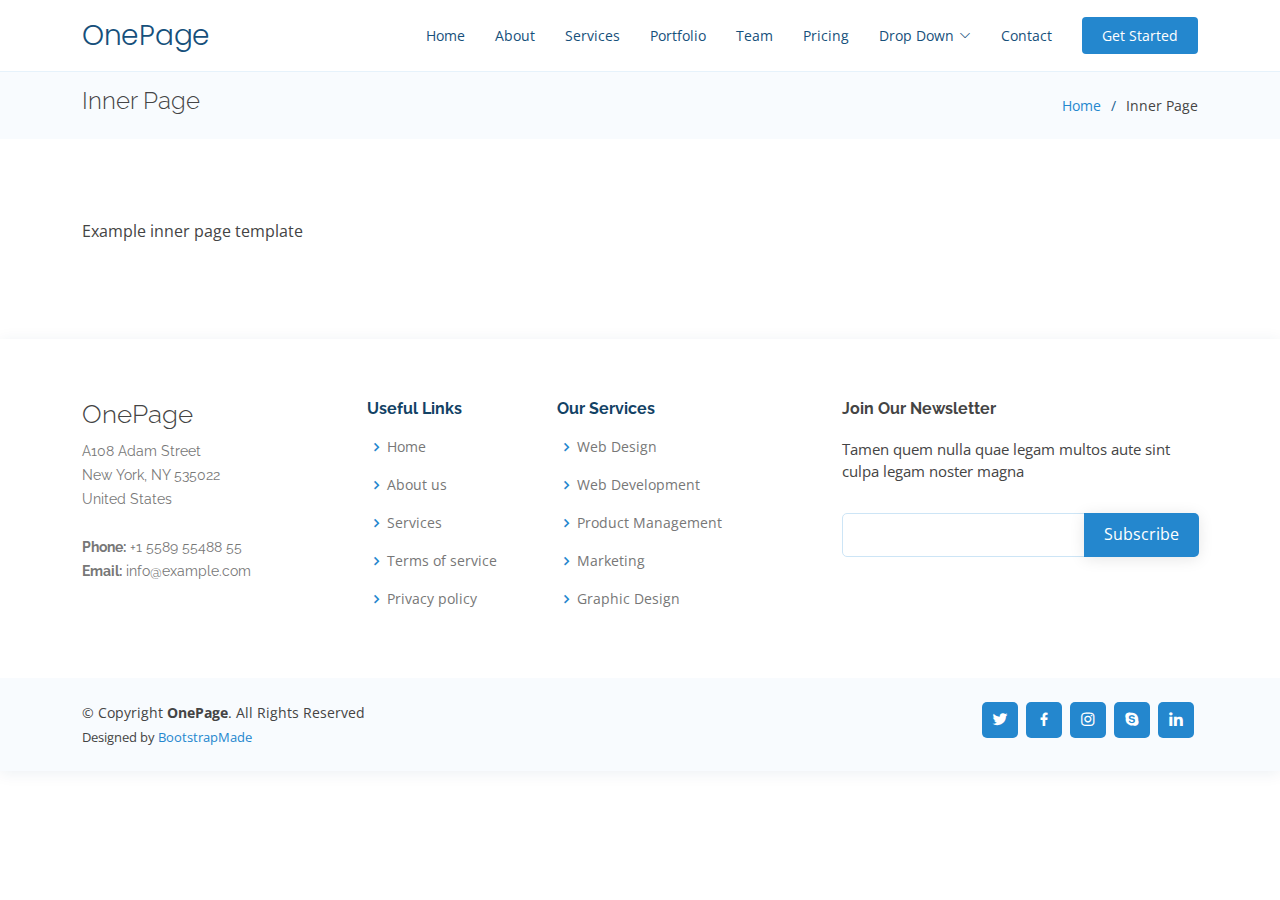
<file: inner-page.html>
<!DOCTYPE html>
<html lang="en">

<head>
  <meta charset="utf-8">
  <meta content="width=device-width, initial-scale=1.0" name="viewport">

  <title>Inner Page - OnePage Bootstrap Template</title>
  <meta content="" name="description">
  <meta content="" name="keywords">

  <!-- Favicons -->
  <link href="assets/img/favicon.png" rel="icon">
  <link href="assets/img/apple-touch-icon.png" rel="apple-touch-icon">

  <!-- Google Fonts -->
  <link href="https://fonts.googleapis.com/css?family=Open+Sans:300,300i,400,400i,600,600i,700,700i|Raleway:300,300i,400,400i,500,500i,600,600i,700,700i|Poppins:300,300i,400,400i,500,500i,600,600i,700,700i" rel="stylesheet">

  <!-- Vendor CSS Files -->
  <link href="assets/vendor/aos/aos.css" rel="stylesheet">
  <link href="assets/vendor/bootstrap/css/bootstrap.min.css" rel="stylesheet">
  <link href="assets/vendor/bootstrap-icons/bootstrap-icons.css" rel="stylesheet">
  <link href="assets/vendor/boxicons/css/boxicons.min.css" rel="stylesheet">
  <link href="assets/vendor/glightbox/css/glightbox.min.css" rel="stylesheet">
  <link href="assets/vendor/remixicon/remixicon.css" rel="stylesheet">
  <link href="assets/vendor/swiper/swiper-bundle.min.css" rel="stylesheet">

  <!-- Template Main CSS File -->
  <link href="assets/css/style.css" rel="stylesheet">

  <!-- =======================================================
  * Template Name: OnePage - v4.1.0
  * Template URL: https://bootstrapmade.com/onepage-multipurpose-bootstrap-template/
  * Author: BootstrapMade.com
  * License: https://bootstrapmade.com/license/
  ======================================================== -->
</head>

<body>

  <!-- ======= Header ======= -->
  <header id="header" class="fixed-top">
    <div class="container d-flex align-items-center justify-content-between">

      <h1 class="logo"><a href="index.html">OnePage</a></h1>
      <!-- Uncomment below if you prefer to use an image logo -->
      <!-- <a href="index.html" class="logo"><img src="assets/img/logo.png" alt="" class="img-fluid"></a>-->

      <nav id="navbar" class="navbar">
        <ul>
          <li><a class="nav-link scrollto " href="#hero">Home</a></li>
          <li><a class="nav-link scrollto" href="#about">About</a></li>
          <li><a class="nav-link scrollto" href="#services">Services</a></li>
          <li><a class="nav-link scrollto o" href="#portfolio">Portfolio</a></li>
          <li><a class="nav-link scrollto" href="#team">Team</a></li>
          <li><a class="nav-link scrollto" href="#pricing">Pricing</a></li>
          <li class="dropdown"><a href="#"><span>Drop Down</span> <i class="bi bi-chevron-down"></i></a>
            <ul>
              <li><a href="#">Drop Down 1</a></li>
              <li class="dropdown"><a href="#"><span>Deep Drop Down</span> <i class="bi bi-chevron-right"></i></a>
                <ul>
                  <li><a href="#">Deep Drop Down 1</a></li>
                  <li><a href="#">Deep Drop Down 2</a></li>
                  <li><a href="#">Deep Drop Down 3</a></li>
                  <li><a href="#">Deep Drop Down 4</a></li>
                  <li><a href="#">Deep Drop Down 5</a></li>
                </ul>
              </li>
              <li><a href="#">Drop Down 2</a></li>
              <li><a href="#">Drop Down 3</a></li>
              <li><a href="#">Drop Down 4</a></li>
            </ul>
          </li>
          <li><a class="nav-link scrollto" href="#contact">Contact</a></li>
          <li><a class="getstarted scrollto" href="#about">Get Started</a></li>
        </ul>
        <i class="bi bi-list mobile-nav-toggle"></i>
      </nav><!-- .navbar -->

    </div>
  </header><!-- End Header -->

  <main id="main">

    <!-- ======= Breadcrumbs ======= -->
    <section class="breadcrumbs">
      <div class="container">

        <div class="d-flex justify-content-between align-items-center">
          <h2>Inner Page</h2>
          <ol>
            <li><a href="index.html">Home</a></li>
            <li>Inner Page</li>
          </ol>
        </div>

      </div>
    </section><!-- End Breadcrumbs -->

    <section class="inner-page">
      <div class="container">
        <p>
          Example inner page template
        </p>
      </div>
    </section>

  </main><!-- End #main -->

  <!-- ======= Footer ======= -->
  <footer id="footer">

    <div class="footer-top">
      <div class="container">
        <div class="row">

          <div class="col-lg-3 col-md-6 footer-contact">
            <h3>OnePage</h3>
            <p>
              A108 Adam Street <br>
              New York, NY 535022<br>
              United States <br><br>
              <strong>Phone:</strong> +1 5589 55488 55<br>
              <strong>Email:</strong> info@example.com<br>
            </p>
          </div>

          <div class="col-lg-2 col-md-6 footer-links">
            <h4>Useful Links</h4>
            <ul>
              <li><i class="bx bx-chevron-right"></i> <a href="#">Home</a></li>
              <li><i class="bx bx-chevron-right"></i> <a href="#">About us</a></li>
              <li><i class="bx bx-chevron-right"></i> <a href="#">Services</a></li>
              <li><i class="bx bx-chevron-right"></i> <a href="#">Terms of service</a></li>
              <li><i class="bx bx-chevron-right"></i> <a href="#">Privacy policy</a></li>
            </ul>
          </div>

          <div class="col-lg-3 col-md-6 footer-links">
            <h4>Our Services</h4>
            <ul>
              <li><i class="bx bx-chevron-right"></i> <a href="#">Web Design</a></li>
              <li><i class="bx bx-chevron-right"></i> <a href="#">Web Development</a></li>
              <li><i class="bx bx-chevron-right"></i> <a href="#">Product Management</a></li>
              <li><i class="bx bx-chevron-right"></i> <a href="#">Marketing</a></li>
              <li><i class="bx bx-chevron-right"></i> <a href="#">Graphic Design</a></li>
            </ul>
          </div>

          <div class="col-lg-4 col-md-6 footer-newsletter">
            <h4>Join Our Newsletter</h4>
            <p>Tamen quem nulla quae legam multos aute sint culpa legam noster magna</p>
            <form action="" method="post">
              <input type="email" name="email"><input type="submit" value="Subscribe">
            </form>
          </div>

        </div>
      </div>
    </div>

    <div class="container d-md-flex py-4">

      <div class="me-md-auto text-center text-md-start">
        <div class="copyright">
          &copy; Copyright <strong><span>OnePage</span></strong>. All Rights Reserved
        </div>
        <div class="credits">
          <!-- All the links in the footer should remain intact. -->
          <!-- You can delete the links only if you purchased the pro version. -->
          <!-- Licensing information: https://bootstrapmade.com/license/ -->
          <!-- Purchase the pro version with working PHP/AJAX contact form: https://bootstrapmade.com/onepage-multipurpose-bootstrap-template/ -->
          Designed by <a href="https://bootstrapmade.com/">BootstrapMade</a>
        </div>
      </div>
      <div class="social-links text-center text-md-right pt-3 pt-md-0">
        <a href="#" class="twitter"><i class="bx bxl-twitter"></i></a>
        <a href="#" class="facebook"><i class="bx bxl-facebook"></i></a>
        <a href="#" class="instagram"><i class="bx bxl-instagram"></i></a>
        <a href="#" class="google-plus"><i class="bx bxl-skype"></i></a>
        <a href="#" class="linkedin"><i class="bx bxl-linkedin"></i></a>
      </div>
    </div>
  </footer><!-- End Footer -->

  <div id="preloader"></div>
  <a href="#" class="back-to-top d-flex align-items-center justify-content-center"><i class="bi bi-arrow-up-short"></i></a>

  <!-- Vendor JS Files -->
  <script src="assets/vendor/aos/aos.js"></script>
  <script src="assets/vendor/bootstrap/js/bootstrap.bundle.min.js"></script>
  <script src="assets/vendor/glightbox/js/glightbox.min.js"></script>
  <script src="assets/vendor/isotope-layout/isotope.pkgd.min.js"></script>
  <script src="assets/vendor/php-email-form/validate.js"></script>
  <script src="assets/vendor/purecounter/purecounter.js"></script>
  <script src="assets/vendor/swiper/swiper-bundle.min.js"></script>

  <!-- Template Main JS File -->
  <script src="assets/js/main.js"></script>

</body>

</html>
</file>
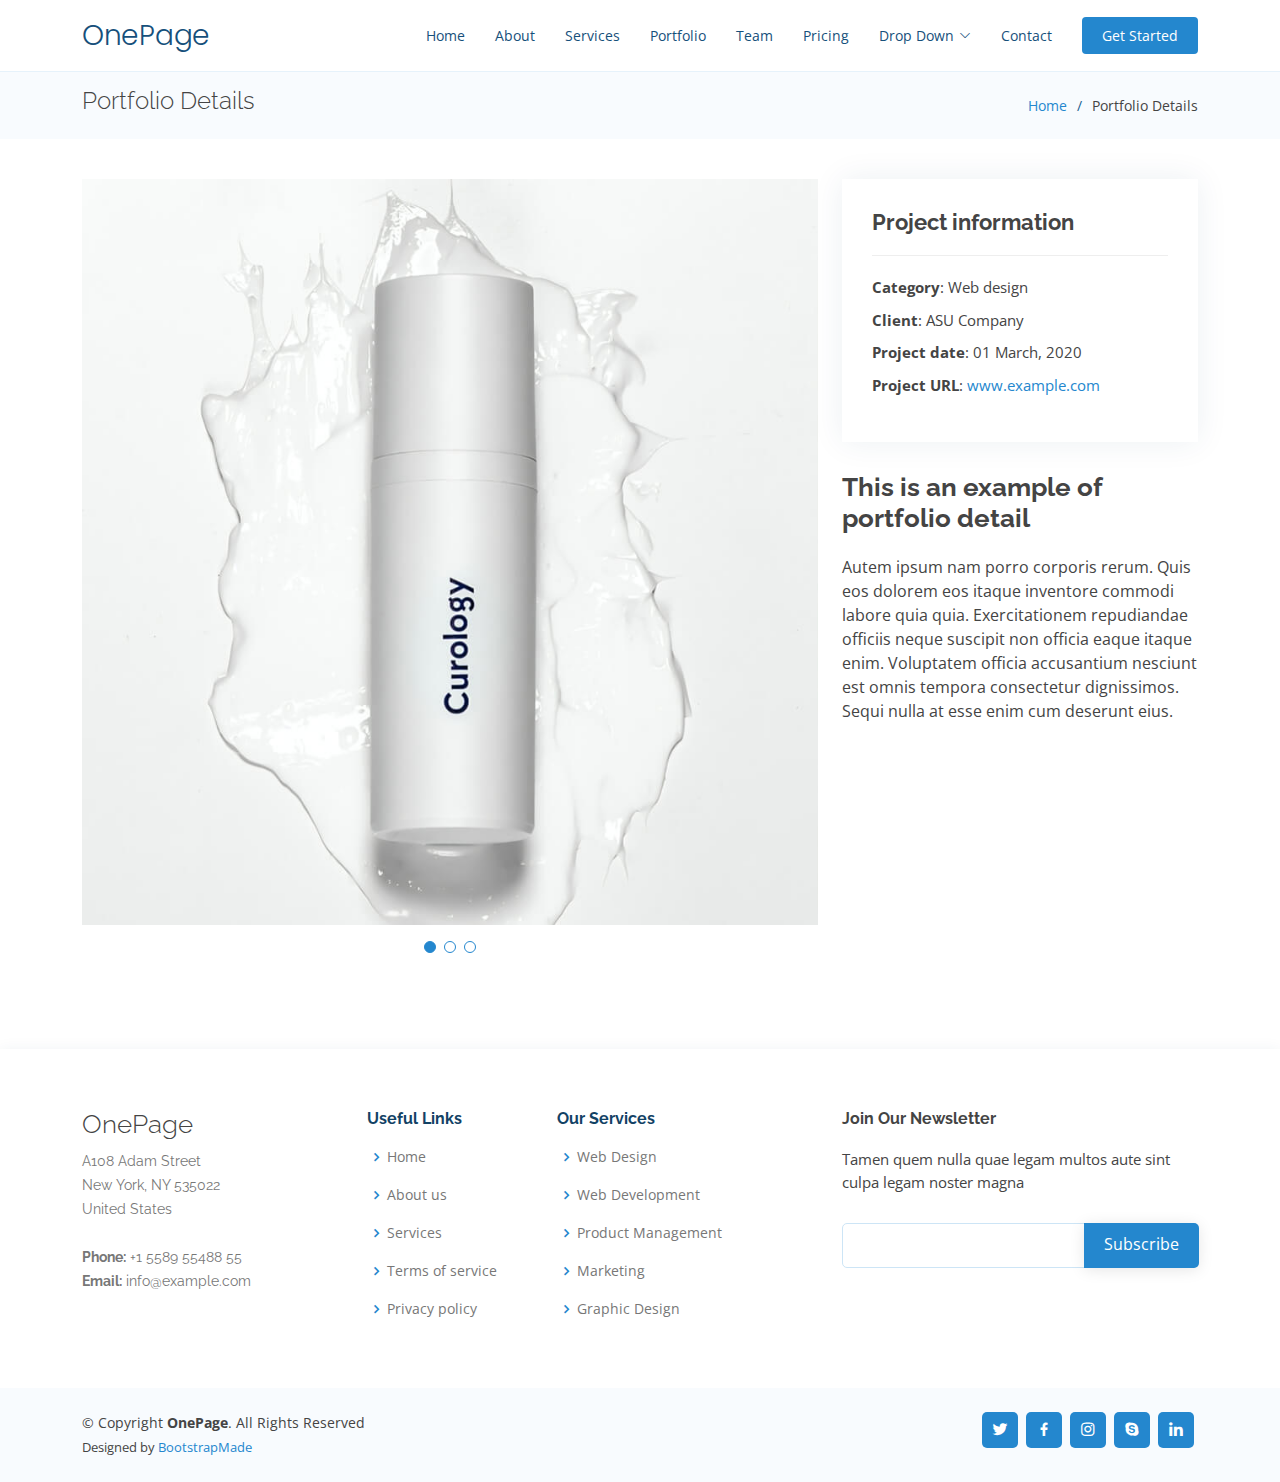
<file: portfolio-details.html>
<!DOCTYPE html>
<html lang="en">

<head>
  <meta charset="utf-8">
  <meta content="width=device-width, initial-scale=1.0" name="viewport">

  <title>Portfolio Details - OnePage Bootstrap Template</title>
  <meta content="" name="description">
  <meta content="" name="keywords">

  <!-- Favicons -->
  <link href="assets/img/favicon.png" rel="icon">
  <link href="assets/img/apple-touch-icon.png" rel="apple-touch-icon">

  <!-- Google Fonts -->
  <link href="https://fonts.googleapis.com/css?family=Open+Sans:300,300i,400,400i,600,600i,700,700i|Raleway:300,300i,400,400i,500,500i,600,600i,700,700i|Poppins:300,300i,400,400i,500,500i,600,600i,700,700i" rel="stylesheet">

  <!-- Vendor CSS Files -->
  <link href="assets/vendor/aos/aos.css" rel="stylesheet">
  <link href="assets/vendor/bootstrap/css/bootstrap.min.css" rel="stylesheet">
  <link href="assets/vendor/bootstrap-icons/bootstrap-icons.css" rel="stylesheet">
  <link href="assets/vendor/boxicons/css/boxicons.min.css" rel="stylesheet">
  <link href="assets/vendor/glightbox/css/glightbox.min.css" rel="stylesheet">
  <link href="assets/vendor/remixicon/remixicon.css" rel="stylesheet">
  <link href="assets/vendor/swiper/swiper-bundle.min.css" rel="stylesheet">

  <!-- Template Main CSS File -->
  <link href="assets/css/style.css" rel="stylesheet">

  <!-- =======================================================
  * Template Name: OnePage - v4.1.0
  * Template URL: https://bootstrapmade.com/onepage-multipurpose-bootstrap-template/
  * Author: BootstrapMade.com
  * License: https://bootstrapmade.com/license/
  ======================================================== -->
</head>

<body>

  <!-- ======= Header ======= -->
  <header id="header" class="fixed-top">
    <div class="container d-flex align-items-center justify-content-between">

      <h1 class="logo"><a href="index.html">OnePage</a></h1>
      <!-- Uncomment below if you prefer to use an image logo -->
      <!-- <a href="index.html" class="logo"><img src="assets/img/logo.png" alt="" class="img-fluid"></a>-->

      <nav id="navbar" class="navbar">
        <ul>
          <li><a class="nav-link scrollto " href="#hero">Home</a></li>
          <li><a class="nav-link scrollto" href="#about">About</a></li>
          <li><a class="nav-link scrollto" href="#services">Services</a></li>
          <li><a class="nav-link scrollto activeo" href="#portfolio">Portfolio</a></li>
          <li><a class="nav-link scrollto" href="#team">Team</a></li>
          <li><a class="nav-link scrollto" href="#pricing">Pricing</a></li>
          <li class="dropdown"><a href="#"><span>Drop Down</span> <i class="bi bi-chevron-down"></i></a>
            <ul>
              <li><a href="#">Drop Down 1</a></li>
              <li class="dropdown"><a href="#"><span>Deep Drop Down</span> <i class="bi bi-chevron-right"></i></a>
                <ul>
                  <li><a href="#">Deep Drop Down 1</a></li>
                  <li><a href="#">Deep Drop Down 2</a></li>
                  <li><a href="#">Deep Drop Down 3</a></li>
                  <li><a href="#">Deep Drop Down 4</a></li>
                  <li><a href="#">Deep Drop Down 5</a></li>
                </ul>
              </li>
              <li><a href="#">Drop Down 2</a></li>
              <li><a href="#">Drop Down 3</a></li>
              <li><a href="#">Drop Down 4</a></li>
            </ul>
          </li>
          <li><a class="nav-link scrollto" href="#contact">Contact</a></li>
          <li><a class="getstarted scrollto" href="#about">Get Started</a></li>
        </ul>
        <i class="bi bi-list mobile-nav-toggle"></i>
      </nav><!-- .navbar -->

    </div>
  </header><!-- End Header -->

  <main id="main">

    <!-- ======= Breadcrumbs ======= -->
    <section id="breadcrumbs" class="breadcrumbs">
      <div class="container">

        <div class="d-flex justify-content-between align-items-center">
          <h2>Portfolio Details</h2>
          <ol>
            <li><a href="index.html">Home</a></li>
            <li>Portfolio Details</li>
          </ol>
        </div>

      </div>
    </section><!-- End Breadcrumbs -->

    <!-- ======= Portfolio Details Section ======= -->
    <section id="portfolio-details" class="portfolio-details">
      <div class="container">

        <div class="row gy-4">

          <div class="col-lg-8">
            <div class="portfolio-details-slider swiper-container">
              <div class="swiper-wrapper align-items-center">

                <div class="swiper-slide">
                  <img src="assets/img/portfolio/portfolio-1.jpg" alt="">
                </div>

                <div class="swiper-slide">
                  <img src="assets/img/portfolio/portfolio-2.jpg" alt="">
                </div>

                <div class="swiper-slide">
                  <img src="assets/img/portfolio/portfolio-3.jpg" alt="">
                </div>

              </div>
              <div class="swiper-pagination"></div>
            </div>
          </div>

          <div class="col-lg-4">
            <div class="portfolio-info">
              <h3>Project information</h3>
              <ul>
                <li><strong>Category</strong>: Web design</li>
                <li><strong>Client</strong>: ASU Company</li>
                <li><strong>Project date</strong>: 01 March, 2020</li>
                <li><strong>Project URL</strong>: <a href="#">www.example.com</a></li>
              </ul>
            </div>
            <div class="portfolio-description">
              <h2>This is an example of portfolio detail</h2>
              <p>
                Autem ipsum nam porro corporis rerum. Quis eos dolorem eos itaque inventore commodi labore quia quia. Exercitationem repudiandae officiis neque suscipit non officia eaque itaque enim. Voluptatem officia accusantium nesciunt est omnis tempora consectetur dignissimos. Sequi nulla at esse enim cum deserunt eius.
              </p>
            </div>
          </div>

        </div>

      </div>
    </section><!-- End Portfolio Details Section -->

  </main><!-- End #main -->

  <!-- ======= Footer ======= -->
  <footer id="footer">

    <div class="footer-top">
      <div class="container">
        <div class="row">

          <div class="col-lg-3 col-md-6 footer-contact">
            <h3>OnePage</h3>
            <p>
              A108 Adam Street <br>
              New York, NY 535022<br>
              United States <br><br>
              <strong>Phone:</strong> +1 5589 55488 55<br>
              <strong>Email:</strong> info@example.com<br>
            </p>
          </div>

          <div class="col-lg-2 col-md-6 footer-links">
            <h4>Useful Links</h4>
            <ul>
              <li><i class="bx bx-chevron-right"></i> <a href="#">Home</a></li>
              <li><i class="bx bx-chevron-right"></i> <a href="#">About us</a></li>
              <li><i class="bx bx-chevron-right"></i> <a href="#">Services</a></li>
              <li><i class="bx bx-chevron-right"></i> <a href="#">Terms of service</a></li>
              <li><i class="bx bx-chevron-right"></i> <a href="#">Privacy policy</a></li>
            </ul>
          </div>

          <div class="col-lg-3 col-md-6 footer-links">
            <h4>Our Services</h4>
            <ul>
              <li><i class="bx bx-chevron-right"></i> <a href="#">Web Design</a></li>
              <li><i class="bx bx-chevron-right"></i> <a href="#">Web Development</a></li>
              <li><i class="bx bx-chevron-right"></i> <a href="#">Product Management</a></li>
              <li><i class="bx bx-chevron-right"></i> <a href="#">Marketing</a></li>
              <li><i class="bx bx-chevron-right"></i> <a href="#">Graphic Design</a></li>
            </ul>
          </div>

          <div class="col-lg-4 col-md-6 footer-newsletter">
            <h4>Join Our Newsletter</h4>
            <p>Tamen quem nulla quae legam multos aute sint culpa legam noster magna</p>
            <form action="" method="post">
              <input type="email" name="email"><input type="submit" value="Subscribe">
            </form>
          </div>

        </div>
      </div>
    </div>

    <div class="container d-md-flex py-4">

      <div class="me-md-auto text-center text-md-start">
        <div class="copyright">
          &copy; Copyright <strong><span>OnePage</span></strong>. All Rights Reserved
        </div>
        <div class="credits">
          <!-- All the links in the footer should remain intact. -->
          <!-- You can delete the links only if you purchased the pro version. -->
          <!-- Licensing information: https://bootstrapmade.com/license/ -->
          <!-- Purchase the pro version with working PHP/AJAX contact form: https://bootstrapmade.com/onepage-multipurpose-bootstrap-template/ -->
          Designed by <a href="https://bootstrapmade.com/">BootstrapMade</a>
        </div>
      </div>
      <div class="social-links text-center text-md-right pt-3 pt-md-0">
        <a href="#" class="twitter"><i class="bx bxl-twitter"></i></a>
        <a href="#" class="facebook"><i class="bx bxl-facebook"></i></a>
        <a href="#" class="instagram"><i class="bx bxl-instagram"></i></a>
        <a href="#" class="google-plus"><i class="bx bxl-skype"></i></a>
        <a href="#" class="linkedin"><i class="bx bxl-linkedin"></i></a>
      </div>
    </div>
  </footer><!-- End Footer -->

  <div id="preloader"></div>
  <a href="#" class="back-to-top d-flex align-items-center justify-content-center"><i class="bi bi-arrow-up-short"></i></a>

  <!-- Vendor JS Files -->
  <script src="assets/vendor/aos/aos.js"></script>
  <script src="assets/vendor/bootstrap/js/bootstrap.bundle.min.js"></script>
  <script src="assets/vendor/glightbox/js/glightbox.min.js"></script>
  <script src="assets/vendor/isotope-layout/isotope.pkgd.min.js"></script>
  <script src="assets/vendor/php-email-form/validate.js"></script>
  <script src="assets/vendor/purecounter/purecounter.js"></script>
  <script src="assets/vendor/swiper/swiper-bundle.min.js"></script>

  <!-- Template Main JS File -->
  <script src="assets/js/main.js"></script>

</body>

</html>
</file>
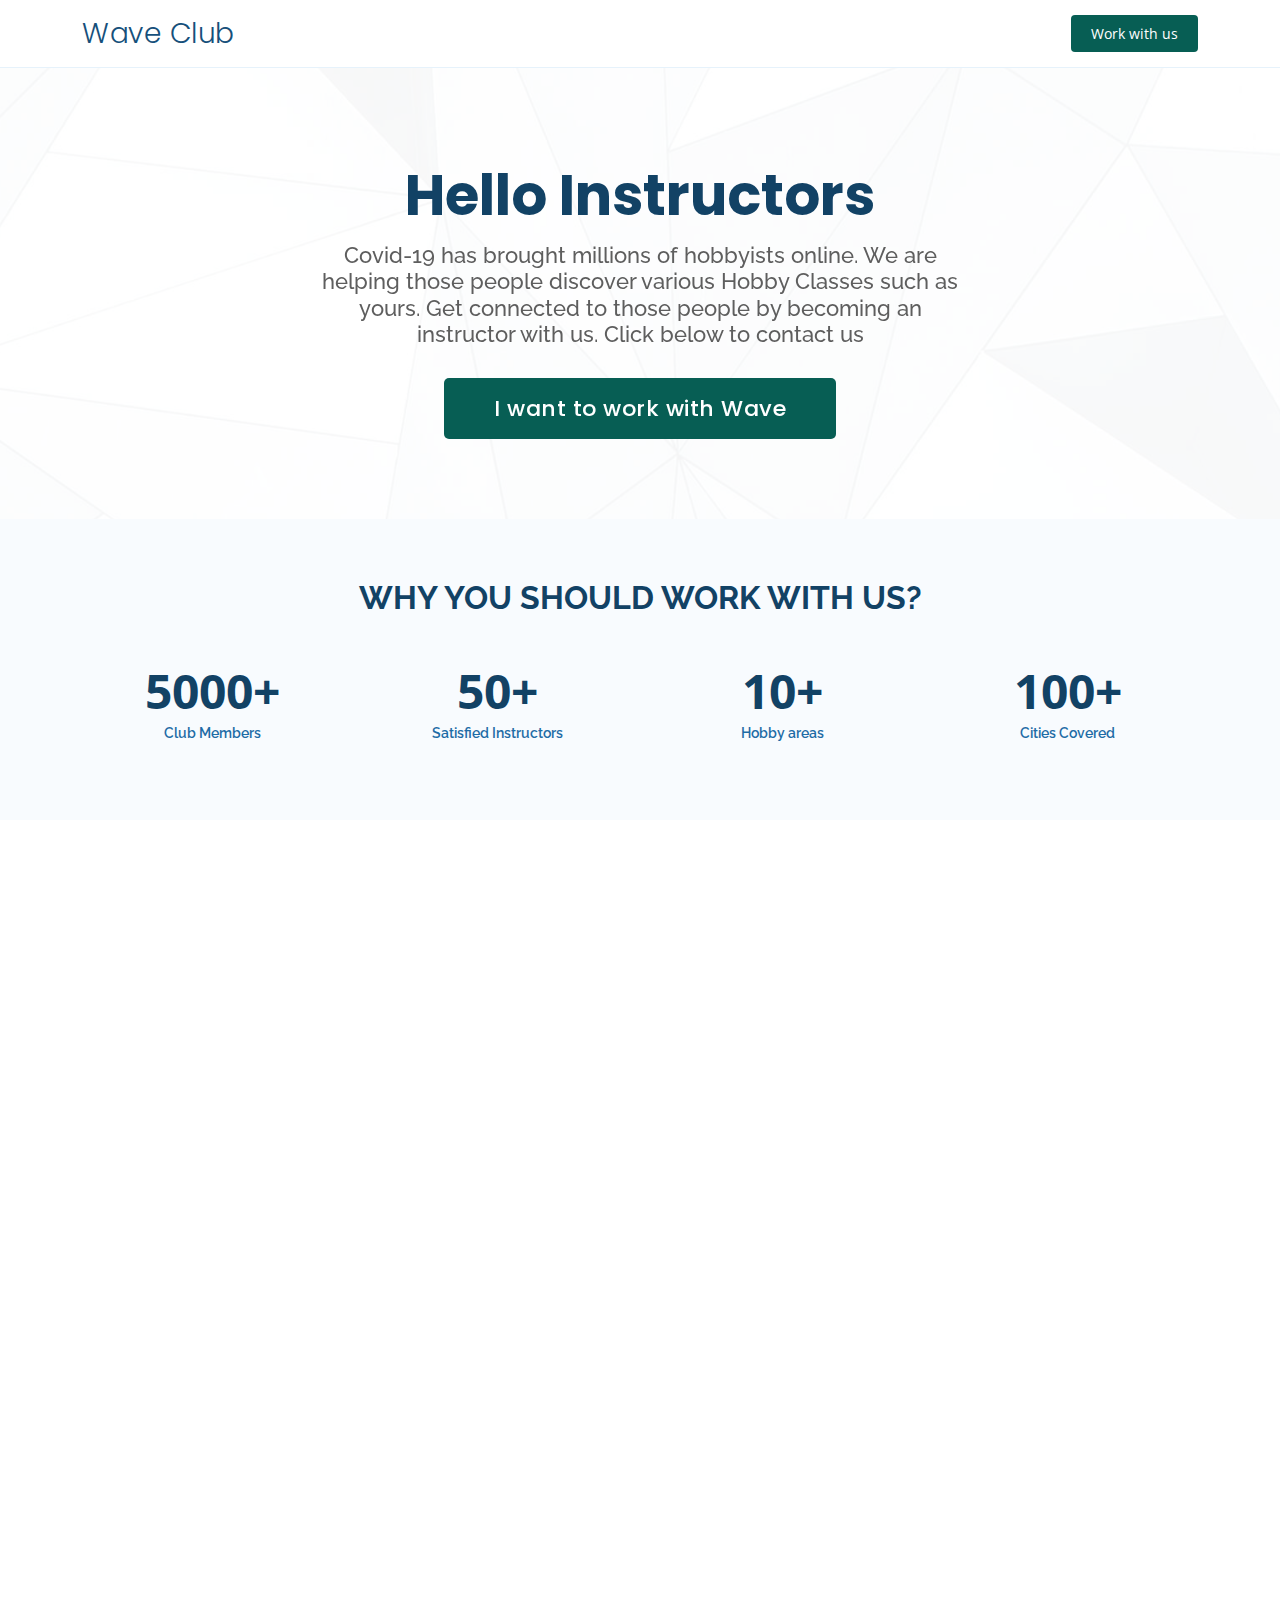
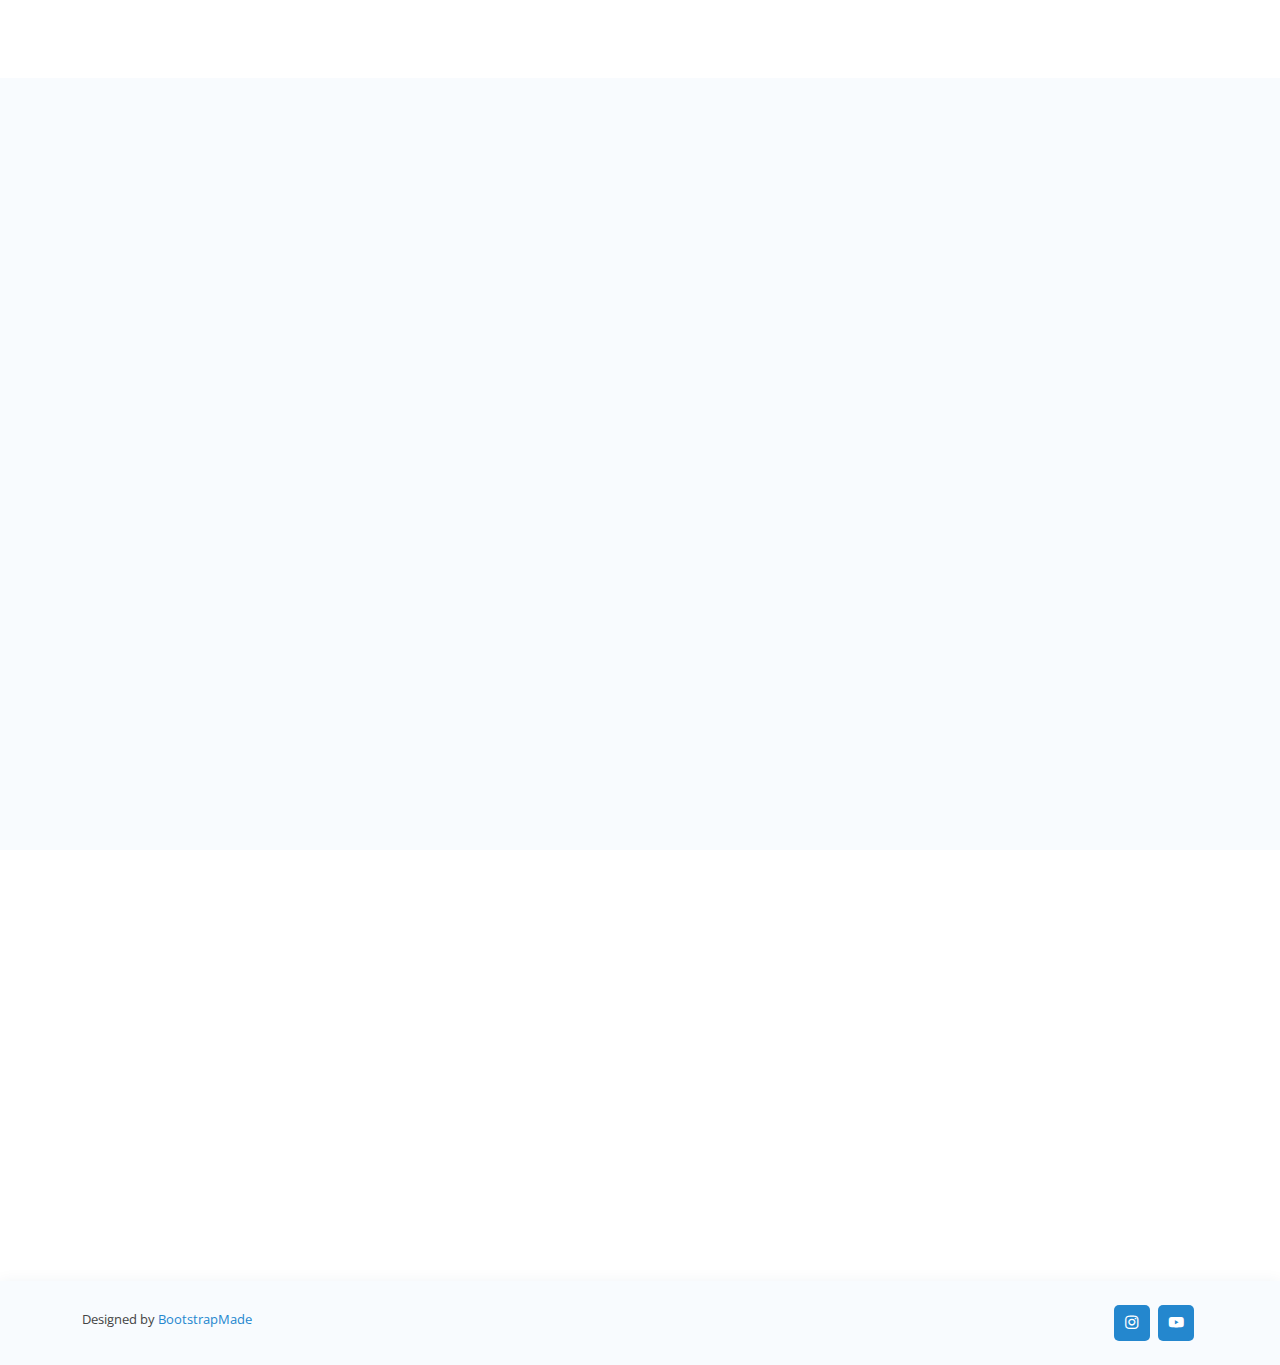
<file: teach-with-us.html>
<!DOCTYPE html>
<html lang="en">

<head>
  <!-- Global site tag (gtag.js) - Google Analytics -->
<script async src="https://www.googletagmanager.com/gtag/js?id=G-M5TBTZJV60"></script>
<script>
  window.dataLayer = window.dataLayer || [];
  function gtag(){dataLayer.push(arguments);}
  gtag('js', new Date());

  gtag('config', 'G-M5TBTZJV60');
</script>
  <meta charset="utf-8">
  <meta content="width=device-width, initial-scale=1.0" name="viewport">

  <title>Wave Club</title>
  <meta content="" name="description">
  <meta content="" name="keywords">

  <!-- Favicons -->
  <link href="assets/img/favicon.png" rel="icon">
  <link href="assets/img/apple-touch-icon.png" rel="apple-touch-icon">

  <!-- Google Fonts -->
  <link href="https://fonts.googleapis.com/css?family=Open+Sans:300,300i,400,400i,600,600i,700,700i|Raleway:300,300i,400,400i,500,500i,600,600i,700,700i|Poppins:300,300i,400,400i,500,500i,600,600i,700,700i" rel="stylesheet">

  <!-- Vendor CSS Files -->
  <link href="assets/vendor/aos/aos.css" rel="stylesheet">
  <link href="assets/vendor/bootstrap/css/bootstrap.min.css" rel="stylesheet">
  <link href="assets/vendor/bootstrap-icons/bootstrap-icons.css" rel="stylesheet">
  <link href="assets/vendor/boxicons/css/boxicons.min.css" rel="stylesheet">
  <link href="assets/vendor/glightbox/css/glightbox.min.css" rel="stylesheet">
  <link href="assets/vendor/remixicon/remixicon.css" rel="stylesheet">
  <link href="assets/vendor/swiper/swiper-bundle.min.css" rel="stylesheet">

  <!-- Template Main CSS File -->
  <link href="assets/css/style.css" rel="stylesheet">

  <!-- =======================================================
  * Template Name: OnePage - v4.1.0
  * Template URL: https://bootstrapmade.com/onepage-multipurpose-bootstrap-template/
  * Author: BootstrapMade.com
  * License: https://bootstrapmade.com/license/
  ======================================================== -->

  <!-- Global site tag (gtag.js) - Google Analytics -->
<script async src="https://www.googletagmanager.com/gtag/js?id=G-M5TBTZJV60"></script>
<script>
  window.dataLayer = window.dataLayer || [];
  function gtag(){dataLayer.push(arguments);}
  gtag('js', new Date());

  gtag('config', 'G-M5TBTZJV60');
</script>
</head>

<body>

  <!-- ======= Header ======= -->
  <header id="header" class="fixed-top">
    <div class="container d-flex align-items-center justify-content-between">

      <h1 class="logo"><a href="index.html">Wave Club</a></h1>
      <!-- Uncomment below if you prefer to use an image logo -->
      <!-- <a href="index.html" class="logo"><img src="assets/img/logo.png" alt="" class="img-fluid"></a>-->

      <nav id="navbar" class="navbar">
        <ul>
          <!-- <li><a class="nav-link scrollto active" href="#hero">Home</a></li>
          <li><a class="nav-link scrollto" href="#counts">Why us?</a></li>
          <li><a class="nav-link scrollto" href="#testimonials">Testimonials</a></li>
          <li><a class="nav-link scrollto" href="#faq">FAQ</a></li>
          <li><a class="nav-link scrollto" href="#contact">Contact</a></li> -->
          <li><a class="getstarted2 scrollto" href="https://api.whatsapp.com/send/?phone=918299736190&text=Hi%20there%2C%20I%20want%20to%20work%20with%20Wave%20as%20an%20instructor" target="_blank" >Work with us</a></li>
        </ul>
        <i class="bi bi-list mobile-nav-toggle"></i>
      </nav><!-- .navbar -->

    </div>
  </header><!-- End Header -->

  <!-- ======= Hero Section ======= -->
  <section id="hero" class="d-flex align-items-center">
    <div class="container position-relative" data-aos="fade-up" data-aos-delay="100">
      <div class="row justify-content-center">
        <div class="col-xl-7 col-lg-9 text-center">
          <h1>Hello Instructors</h1>
          <h2>Covid-19 has brought millions of hobbyists online. We are helping those people discover various Hobby Classes such as yours. Get connected to those people by becoming an instructor with us. Click below to contact us</h2>
        </div>
      </div>
      <div class="text-center">
        <a target="_blank" href="https://api.whatsapp.com/send/?phone=918299736190&text=Hi%20there%2C%20I%20want%20to%20work%20with%20Wave%20as%20an%20instructor" class="btn-get-started2 scrollto">I want to work with Wave</a>
      </div>
    </div>
  </section><!-- End Hero -->

  <main id="main">

    <!-- ======= Counts Section ======= -->
    <section id="counts" class="counts section-bg">
      <div class="container">

        <div class="section-title">
          <h2>Why you should work with us?</h2>
        </div>

        <div class="row justify-content-end">

          <div class="col-lg-3 col-md-5 col-6 d-md-flex align-items-md-stretch">
            <div class="number-counts">
              <span>5000+</span>
              <p>Club Members</p>
            </div>
          </div>

          <div class="col-lg-3 col-md-5 col-6 d-md-flex align-items-md-stretch">
            <div class="number-counts">
              <span>50+</span>
              <p>Satisfied Instructors</p>
            </div>
          </div>

          <div class="col-lg-3 col-md-5 col-6 d-md-flex align-items-md-stretch">
            <div class="number-counts">
              <span>10+</span>
              <p>Hobby areas</p>
            </div>
          </div>

          <div class="col-lg-3 col-md-5 col-6 d-md-flex align-items-md-stretch">
            <div class="number-counts">
              <span>100+</span>
              <p>Cities Covered</p>
            </div>
          </div>
        </div>

      </div>
    </section><!-- End Counts Section -->

    <!-- ======= About Video Section ======= -->
    <!-- <section id="about-video" class="about-video">
      <div class="container" data-aos="fade-up">

        <div class="row">

          <div class="col-lg-6 video-box align-self-baseline" data-aos="fade-right" data-aos-delay="100">
            <img src="assets/img/about-video.jpg" class="img-fluid" alt="">
            <a href="https://www.youtube.com/watch?v=jDDaplaOz7Q" class="glightbox play-btn mb-4" data-vbtype="video" data-autoplay="true"></a>
          </div>

          <div class="col-lg-6 pt-3 pt-lg-0 content" data-aos="fade-left" data-aos-delay="100">
            <h3>Voluptatem dignissimos provident quasi corporis voluptates sit assumenda.</h3>
            <p class="fst-italic">
              Lorem ipsum dolor sit amet, consectetur adipiscing elit, sed do eiusmod tempor incididunt ut labore et dolore
              magna aliqua.
            </p>
            <ul>
              <li><i class="bx bx-check-double"></i> Ullamco laboris nisi ut aliquip ex ea commodo consequat.</li>
              <li><i class="bx bx-check-double"></i> Duis aute irure dolor in reprehenderit in voluptate velit.</li>
              <li><i class="bx bx-check-double"></i> Voluptate repellendus pariatur reprehenderit corporis sint.</li>
              <li><i class="bx bx-check-double"></i> Ullamco laboris nisi ut aliquip ex ea commodo consequat. Duis aute irure dolor in reprehenderit in voluptate trideta storacalaperda mastiro dolore eu fugiat nulla pariatur.</li>
            </ul>
            <p>
              Ullamco laboris nisi ut aliquip ex ea commodo consequat. Duis aute irure dolor in reprehenderit in voluptate
              velit esse cillum dolore eu fugiat nulla pariatur. Excepteur sint occaecat cupidatat non proident, sunt in
              culpa qui officia deserunt mollit anim id est laborum
            </p>
          </div>

        </div>

      </div>
    </section> -->
    <!-- End About Video Section -->

    <!-- ======= Clients Section ======= -->
    <!-- <section id="clients" class="clients section-bg">
      <div class="container">

        <div class="row">

          <div class="col-lg-2 col-md-4 col-6 d-flex align-items-center justify-content-center" data-aos="zoom-in">
            <img src="assets/img/clients/client-1.png" class="img-fluid" alt="">
          </div>

          <div class="col-lg-2 col-md-4 col-6 d-flex align-items-center justify-content-center" data-aos="zoom-in">
            <img src="assets/img/clients/client-2.png" class="img-fluid" alt="">
          </div>

          <div class="col-lg-2 col-md-4 col-6 d-flex align-items-center justify-content-center" data-aos="zoom-in">
            <img src="assets/img/clients/client-3.png" class="img-fluid" alt="">
          </div>

          <div class="col-lg-2 col-md-4 col-6 d-flex align-items-center justify-content-center" data-aos="zoom-in">
            <img src="assets/img/clients/client-4.png" class="img-fluid" alt="">
          </div>

          <div class="col-lg-2 col-md-4 col-6 d-flex align-items-center justify-content-center" data-aos="zoom-in">
            <img src="assets/img/clients/client-5.png" class="img-fluid" alt="">
          </div>

          <div class="col-lg-2 col-md-4 col-6 d-flex align-items-center justify-content-center" data-aos="zoom-in">
            <img src="assets/img/clients/client-6.png" class="img-fluid" alt="">
          </div>

        </div>

      </div>
    </section> -->
    <!-- End Clients Section -->

    <!-- ======= Testimonials Section ======= -->
    <section id="testimonials" class="testimonials">
      <div class="container" data-aos="fade-up">

        <div class="section-title">
          <h2>Testimonials</h2>
          <p>See What our instructors have to say about us</p>
        </div>

        <div class="testimonials-slider swiper-container" data-aos="fade-up" data-aos-delay="100">
          <div class="swiper-wrapper">

            <div class="swiper-slide">
              <div class="testimonial-item">
                <p>
                  <i class="bx bxs-quote-alt-left quote-icon-left"></i>
                  Greetings, I had the pleasure of teaching about 200 young enthusiastic learners through Team Wave Club. I was astonished by their neat organizing capability and a hassle free arrangement within such short notice. I wholeheartedly wish them all success.
                  <i class="bx bxs-quote-alt-right quote-icon-right"></i>
                </p>
                <img src="assets/img/testimonials/pratibha.jpg" class="testimonial-img" alt="">
                <h3>Dr. Pratibha Nalini</h3>
                <h4>Founder, Lily of the Valley Skill Development Centre</h4>
              </div>
            </div><!-- End testimonial item -->

             <div class="swiper-slide">
              <div class="testimonial-item">
                <p>
                  <i class="bx bxs-quote-alt-left quote-icon-left"></i>
                  I have worked with wave of passion and I would Love to express my gratitude towards working with them as a teacher for Mandala Art. It was very pleasure working with them. Everything was well organised, pre informed and ground work is also done before the workshop or classes. It also gives us flexible timmings and helped me and students easily through online learning. Thank you!!
                  <i class="bx bxs-quote-alt-right quote-icon-right"></i>
                </p>
                <img src="assets/img/testimonials/Sathya.jpeg" class="testimonial-img" alt="">
                <h3>Sathya</h3>
                <h4>Mandala Instructor</h4>
              </div>
            </div> <!--End testimonial item -->

            <!-- <div class="swiper-slide">
              <div class="testimonial-item">
                <p>
                  <i class="bx bxs-quote-alt-left quote-icon-left"></i>
                  Enim nisi quem export duis labore cillum quae magna enim sint quorum nulla quem veniam duis minim tempor labore quem eram duis noster aute amet eram fore quis sint minim.
                  <i class="bx bxs-quote-alt-right quote-icon-right"></i>
                </p>
                <img src="assets/img/testimonials/testimonials-3.jpg" class="testimonial-img" alt="">
                <h3>Jena Karlis</h3>
                <h4>Store Owner</h4>
              </div>
            </div> End testimonial item -->

           <!-- <div class="swiper-slide">
              <div class="testimonial-item">
                <p>
                  <i class="bx bxs-quote-alt-left quote-icon-left"></i>
                  Fugiat enim eram quae cillum dolore dolor amet nulla culpa multos export minim fugiat minim velit minim dolor enim duis veniam ipsum anim magna sunt elit fore quem dolore labore illum veniam.
                  <i class="bx bxs-quote-alt-right quote-icon-right"></i>
                </p>
                <img src="assets/img/testimonials/testimonials-4.jpg" class="testimonial-img" alt="">
                <h3>Matt Brandon</h3>
                <h4>Freelancer</h4>
              </div>
            </div> End testimonial item 

            <div class="swiper-slide">
              <div class="testimonial-item">
                <p>
                  <i class="bx bxs-quote-alt-left quote-icon-left"></i>
                  Quis quorum aliqua sint quem legam fore sunt eram irure aliqua veniam tempor noster veniam enim culpa labore duis sunt culpa nulla illum cillum fugiat legam esse veniam culpa fore nisi cillum quid.
                  <i class="bx bxs-quote-alt-right quote-icon-right"></i>
                </p>
                <img src="assets/img/testimonials/testimonials-5.jpg" class="testimonial-img" alt="">
                <h3>John Larson</h3>
                <h4>Entrepreneur</h4>
              </div>
            </div> End testimonial item -->

         <!-- </div>
          <div class="swiper-pagination"></div>
        </div> -->

      </div>
    </section><!-- End Testimonials Section --> 

    <!-- ======= Services Section ======= -->
    <!-- <section id="services" class="services section-bg">
      <div class="container" data-aos="fade-up">

        <div class="section-title">
          <h2>Sevices</h2>
          <p>Magnam dolores commodi suscipit. Necessitatibus eius consequatur ex aliquid fuga eum quidem. Sit sint consectetur velit. Quisquam quos quisquam cupiditate. Et nemo qui impedit suscipit alias ea. Quia fugiat sit in iste officiis commodi quidem hic quas.</p>
        </div>

        <div class="row">
          <div class="col-lg-4 col-md-6 d-flex align-items-stretch" data-aos="zoom-in" data-aos-delay="100">
            <div class="icon-box iconbox-blue">
              <div class="icon">
                <svg width="100" height="100" viewBox="0 0 600 600" xmlns="http://www.w3.org/2000/svg">
                  <path stroke="none" stroke-width="0" fill="#f5f5f5" d="M300,521.0016835830174C376.1290562159157,517.8887921683347,466.0731472004068,529.7835943286574,510.70327084640275,468.03025145048787C554.3714126377745,407.6079735673963,508.03601936045806,328.9844924480964,491.2728898941984,256.3432110539036C474.5976632858925,184.082847569629,479.9380746630129,96.60480741107993,416.23090153303,58.64404602377083C348.86323505073057,18.502131276798302,261.93793281208167,40.57373210992963,193.5410806939664,78.93577620505333C130.42746243093433,114.334589627462,98.30271207620316,179.96522072025542,76.75703585869454,249.04625023123273C51.97151888228291,328.5150500222984,13.704378332031375,421.85034740162234,66.52175969318436,486.19268352777647C119.04800174914682,550.1803526380478,217.28368757567262,524.383925680826,300,521.0016835830174"></path>
                </svg>
                <i class="bx bxl-dribbble"></i>
              </div>
              <h4><a href="">Lorem Ipsum</a></h4>
              <p>Voluptatum deleniti atque corrupti quos dolores et quas molestias excepturi</p>
            </div>
          </div>

          <div class="col-lg-4 col-md-6 d-flex align-items-stretch mt-4 mt-md-0" data-aos="zoom-in" data-aos-delay="200">
            <div class="icon-box iconbox-orange ">
              <div class="icon">
                <svg width="100" height="100" viewBox="0 0 600 600" xmlns="http://www.w3.org/2000/svg">
                  <path stroke="none" stroke-width="0" fill="#f5f5f5" d="M300,582.0697525312426C382.5290701553225,586.8405444964366,449.9789794690241,525.3245884688669,502.5850820975895,461.55621195738473C556.606425686781,396.0723002908107,615.8543463187945,314.28637112970534,586.6730223649479,234.56875336149918C558.9533121215079,158.8439757836574,454.9685369536778,164.00468322053177,381.49747125262974,130.76875717737553C312.15926192815925,99.40240125094834,248.97055460311594,18.661163978235184,179.8680185752513,50.54337015887873C110.5421016452524,82.52863877960104,119.82277516462835,180.83849132639028,109.12597500060166,256.43424936330496C100.08760227029461,320.3096726198365,92.17705696193138,384.0621239912766,124.79988738764834,439.7174275375508C164.83382741302287,508.01625554203684,220.96474134820875,577.5009287672846,300,582.0697525312426"></path>
                </svg>
                <i class="bx bx-file"></i>
              </div>
              <h4><a href="">Sed Perspiciatis</a></h4>
              <p>Duis aute irure dolor in reprehenderit in voluptate velit esse cillum dolore</p>
            </div>
          </div>

          <div class="col-lg-4 col-md-6 d-flex align-items-stretch mt-4 mt-lg-0" data-aos="zoom-in" data-aos-delay="300">
            <div class="icon-box iconbox-pink">
              <div class="icon">
                <svg width="100" height="100" viewBox="0 0 600 600" xmlns="http://www.w3.org/2000/svg">
                  <path stroke="none" stroke-width="0" fill="#f5f5f5" d="M300,541.5067337569781C382.14930387511276,545.0595476570109,479.8736841581634,548.3450877840088,526.4010558755058,480.5488172755941C571.5218469581645,414.80211281144784,517.5187510058486,332.0715597781072,496.52539010469104,255.14436215662573C477.37192572678356,184.95920475031193,473.57363656557914,105.61284051026155,413.0603344069578,65.22779650032875C343.27470386102294,18.654635553484475,251.2091493199835,5.337323636656869,175.0934190732945,40.62881213300186C97.87086631185822,76.43348514350839,51.98124368387456,156.15599469081315,36.44837278890362,239.84606092416172C21.716077023791087,319.22268207091537,43.775223500013084,401.1760424656574,96.891909868211,461.97329694683043C147.22146801428983,519.5804099606455,223.5754009179313,538.201503339737,300,541.5067337569781"></path>
                </svg>
                <i class="bx bx-tachometer"></i>
              </div>
              <h4><a href="">Magni Dolores</a></h4>
              <p>Excepteur sint occaecat cupidatat non proident, sunt in culpa qui officia</p>
            </div>
          </div>

          <div class="col-lg-4 col-md-6 d-flex align-items-stretch mt-4" data-aos="zoom-in" data-aos-delay="100">
            <div class="icon-box iconbox-yellow">
              <div class="icon">
                <svg width="100" height="100" viewBox="0 0 600 600" xmlns="http://www.w3.org/2000/svg">
                  <path stroke="none" stroke-width="0" fill="#f5f5f5" d="M300,503.46388370962813C374.79870501325706,506.71871716319447,464.8034551963731,527.1746412648533,510.4981551193396,467.86667711651364C555.9287308511215,408.9015244558933,512.6030010748507,327.5744911775523,490.211057578863,256.5855673507754C471.097692560561,195.9906835881958,447.69079081568157,138.11976852964426,395.19560036434837,102.3242989838813C329.3053358748298,57.3949838291264,248.02791733380457,8.279543830951368,175.87071277845988,42.242879143198664C103.41431057327972,76.34704239035025,93.79494320519305,170.9812938413882,81.28167332365135,250.07896920659033C70.17666984294237,320.27484674793965,64.84698225790005,396.69656628748305,111.28512138212992,450.4950937839243C156.20124167950087,502.5303643271138,231.32542653798444,500.4755392045468,300,503.46388370962813"></path>
                </svg>
                <i class="bx bx-layer"></i>
              </div>
              <h4><a href="">Nemo Enim</a></h4>
              <p>At vero eos et accusamus et iusto odio dignissimos ducimus qui blanditiis</p>
            </div>
          </div>

          <div class="col-lg-4 col-md-6 d-flex align-items-stretch mt-4" data-aos="zoom-in" data-aos-delay="200">
            <div class="icon-box iconbox-red">
              <div class="icon">
                <svg width="100" height="100" viewBox="0 0 600 600" xmlns="http://www.w3.org/2000/svg">
                  <path stroke="none" stroke-width="0" fill="#f5f5f5" d="M300,532.3542879108572C369.38199826031484,532.3153073249985,429.10787420159085,491.63046689027357,474.5244479745417,439.17860296908856C522.8885846962883,383.3225815378663,569.1668002868075,314.3205725914397,550.7432151929288,242.7694973846089C532.6665558377875,172.5657663291529,456.2379748765914,142.6223662098291,390.3689995646985,112.34683881706744C326.66090330228417,83.06452184765237,258.84405631176094,53.51806209861945,193.32584062364296,78.48882559362697C121.61183558270385,105.82097193414197,62.805066853699245,167.19869350419734,48.57481801355237,242.6138429142374C34.843463184063346,315.3850353017275,76.69343916112496,383.4422959591041,125.22947124332185,439.3748458443577C170.7312796277747,491.8107796887764,230.57421082200815,532.3932930995766,300,532.3542879108572"></path>
                </svg>
                <i class="bx bx-slideshow"></i>
              </div>
              <h4><a href="">Dele Cardo</a></h4>
              <p>Quis consequatur saepe eligendi voluptatem consequatur dolor consequuntur</p>
            </div>
          </div>

          <div class="col-lg-4 col-md-6 d-flex align-items-stretch mt-4" data-aos="zoom-in" data-aos-delay="300">
            <div class="icon-box iconbox-teal">
              <div class="icon">
                <svg width="100" height="100" viewBox="0 0 600 600" xmlns="http://www.w3.org/2000/svg">
                  <path stroke="none" stroke-width="0" fill="#f5f5f5" d="M300,566.797414625762C385.7384707136149,576.1784315230908,478.7894351017131,552.8928747891023,531.9192734346935,484.94944893311C584.6109503024035,417.5663521118492,582.489472248146,322.67544863468447,553.9536738515405,242.03673114598146C529.1557734026468,171.96086150256528,465.24506316201064,127.66468636344209,395.9583748389544,100.7403814666027C334.2173773831606,76.7482773500951,269.4350130405921,84.62216499799875,207.1952322260088,107.2889140133804C132.92018162631612,134.33871894543012,41.79353780512637,160.00259165414826,22.644507872594943,236.69541883565114C3.319112789854554,314.0945973066697,72.72355303640163,379.243833228382,124.04198916343866,440.3218312028393C172.9286146004772,498.5055451809895,224.45579914871206,558.5317968840102,300,566.797414625762"></path>
                </svg>
                <i class="bx bx-arch"></i>
              </div>
              <h4><a href="">Divera Don</a></h4>
              <p>Modi nostrum vel laborum. Porro fugit error sit minus sapiente sit aspernatur</p>
            </div>
          </div>

        </div>

      </div>
    </section> -->
    <!-- End Sevices Section -->

    <!-- ======= Cta Section =======
    <section id="cta" class="cta">
      <div class="container" data-aos="zoom-in">
        <div class="text-center">
          <h3>Call To Action</h3>
          <p> Duis aute irure dolor in reprehenderit in voluptate velit esse cillum dolore eu fugiat nulla pariatur. Excepteur sint occaecat cupidatat non proident, sunt in culpa qui officia deserunt mollit anim id est laborum.</p>
          <a class="cta-btn" href="#">Call To Action</a>
        </div>
      </div>
    </section> End Cta Section -->

    <!-- ======= Portfolio Section ======= -->
    <!-- <section id="portfolio" class="portfolio">
      <div class="container" data-aos="fade-up">

        <div class="section-title">
          <h2>Portfolio</h2>
          <p>Magnam dolores commodi suscipit. Necessitatibus eius consequatur ex aliquid fuga eum quidem. Sit sint consectetur velit. Quisquam quos quisquam cupiditate. Et nemo qui impedit suscipit alias ea. Quia fugiat sit in iste officiis commodi quidem hic quas.</p>
        </div>

        <div class="row" data-aos="fade-up" data-aos-delay="150">
          <div class="col-lg-12 d-flex justify-content-center">
            <ul id="portfolio-flters">
              <li data-filter="*" class="filter-active">All</li>
              <li data-filter=".filter-app">App</li>
              <li data-filter=".filter-card">Card</li>
              <li data-filter=".filter-web">Web</li>
            </ul>
          </div>
        </div>

        <div class="row portfolio-container" data-aos="fade-up" data-aos-delay="300">

          <div class="col-lg-4 col-md-6 portfolio-item filter-app">
            <div class="portfolio-wrap">
              <img src="assets/img/brownie.jpeg" class="img-fluid" alt="">
              <div class="portfolio-info">
                <h4>App 1</h4>
                <p>App</p>
                <div class="portfolio-links">
                  <a href="assets/img/brownie.jpeg" data-gallery="portfolioGallery" class="portfolio-lightbox" title="App 1"><i class="bx bx-plus"></i></a>
                  <a href="portfolio-details.html" title="More Details"><i class="bx bx-link"></i></a>
                </div>
              </div>
            </div>
          </div>

          <div class="col-lg-4 col-md-6 portfolio-item filter-web">
            <div class="portfolio-wrap">
              <img src="assets/img/portfolio/portfolio-2.jpg" class="img-fluid" alt="">
              <div class="portfolio-info">
                <h4>Web 3</h4>
                <p>Web</p>
                <div class="portfolio-links">
                  <a href="assets/img/portfolio/portfolio-2.jpg" data-gallery="portfolioGallery" class="portfolio-lightbox" title="Web 3"><i class="bx bx-plus"></i></a>
                  <a href="portfolio-details.html" title="More Details"><i class="bx bx-link"></i></a>
                </div>
              </div>
            </div>
          </div>

          <div class="col-lg-4 col-md-6 portfolio-item filter-app">
            <div class="portfolio-wrap">
              <img src="assets/img/portfolio/portfolio-3.jpg" class="img-fluid" alt="">
              <div class="portfolio-info">
                <h4>App 2</h4>
                <p>App</p>
                <div class="portfolio-links">
                  <a href="assets/img/portfolio/portfolio-3.jpg" data-gallery="portfolioGallery" class="portfolio-lightbox" title="App 2"><i class="bx bx-plus"></i></a>
                  <a href="portfolio-details.html" title="More Details"><i class="bx bx-link"></i></a>
                </div>
              </div>
            </div>
          </div>

          <div class="col-lg-4 col-md-6 portfolio-item filter-card">
            <div class="portfolio-wrap">
              <img src="assets/img/portfolio/portfolio-4.jpg" class="img-fluid" alt="">
              <div class="portfolio-info">
                <h4>Card 2</h4>
                <p>Card</p>
                <div class="portfolio-links">
                  <a href="assets/img/portfolio/portfolio-4.jpg" data-gallery="portfolioGallery" class="portfolio-lightbox" title="Card 2"><i class="bx bx-plus"></i></a>
                  <a href="portfolio-details.html" title="More Details"><i class="bx bx-link"></i></a>
                </div>
              </div>
            </div>
          </div>

          <div class="col-lg-4 col-md-6 portfolio-item filter-web">
            <div class="portfolio-wrap">
              <img src="assets/img/portfolio/portfolio-5.jpg" class="img-fluid" alt="">
              <div class="portfolio-info">
                <h4>Web 2</h4>
                <p>Web</p>
                <div class="portfolio-links">
                  <a href="assets/img/portfolio/portfolio-5.jpg" data-gallery="portfolioGallery" class="portfolio-lightbox" title="Web 2"><i class="bx bx-plus"></i></a>
                  <a href="portfolio-details.html" title="More Details"><i class="bx bx-link"></i></a>
                </div>
              </div>
            </div>
          </div>

          <div class="col-lg-4 col-md-6 portfolio-item filter-app">
            <div class="portfolio-wrap">
              <img src="assets/img/portfolio/portfolio-6.jpg" class="img-fluid" alt="">
              <div class="portfolio-info">
                <h4>App 3</h4>
                <p>App</p>
                <div class="portfolio-links">
                  <a href="assets/img/portfolio/portfolio-6.jpg" data-gallery="portfolioGallery" class="portfolio-lightbox" title="App 3"><i class="bx bx-plus"></i></a>
                  <a href="portfolio-details.html" title="More Details"><i class="bx bx-link"></i></a>
                </div>
              </div>
            </div>
          </div>

          <div class="col-lg-4 col-md-6 portfolio-item filter-card">
            <div class="portfolio-wrap">
              <img src="assets/img/portfolio/portfolio-7.jpg" class="img-fluid" alt="">
              <div class="portfolio-info">
                <h4>Card 1</h4>
                <p>Card</p>
                <div class="portfolio-links">
                  <a href="assets/img/portfolio/portfolio-7.jpg" data-gallery="portfolioGallery" class="portfolio-lightbox" title="Card 1"><i class="bx bx-plus"></i></a>
                  <a href="portfolio-details.html" title="More Details"><i class="bx bx-link"></i></a>
                </div>
              </div>
            </div>
          </div>

          <div class="col-lg-4 col-md-6 portfolio-item filter-card">
            <div class="portfolio-wrap">
              <img src="assets/img/portfolio/portfolio-8.jpg" class="img-fluid" alt="">
              <div class="portfolio-info">
                <h4>Card 3</h4>
                <p>Card</p>
                <div class="portfolio-links">
                  <a href="assets/img/portfolio/portfolio-8.jpg" data-gallery="portfolioGallery" class="portfolio-lightbox" title="Card 3"><i class="bx bx-plus"></i></a>
                  <a href="portfolio-details.html" title="More Details"><i class="bx bx-link"></i></a>
                </div>
              </div>
            </div>
          </div>

          <div class="col-lg-4 col-md-6 portfolio-item filter-web">
            <div class="portfolio-wrap">
              <img src="assets/img/portfolio/portfolio-9.jpg" class="img-fluid" alt="">
              <div class="portfolio-info">
                <h4>Web 3</h4>
                <p>Web</p>
                <div class="portfolio-links">
                  <a href="assets/img/portfolio/portfolio-9.jpg" data-gallery="portfolioGallery" class="portfolio-lightbox" title="Web 3"><i class="bx bx-plus"></i></a>
                  <a href="portfolio-details.html" title="More Details"><i class="bx bx-link"></i></a>
                </div>
              </div>
            </div>
          </div>

        </div>

      </div>
    </section> -->
    <!-- End Portfolio Section -->

    <!-- ======= Team Section ======= -->
    <!-- <section id="team" class="team section-bg">
      <div class="container" data-aos="fade-up">

        <div class="section-title">
          <h2>Team</h2>
          <p>Magnam dolores commodi suscipit. Necessitatibus eius consequatur ex aliquid fuga eum quidem. Sit sint consectetur velit. Quisquam quos quisquam cupiditate. Et nemo qui impedit suscipit alias ea. Quia fugiat sit in iste officiis commodi quidem hic quas.</p>
        </div>

        <div class="row">

          <div class="offset-md-3 col-lg-3 col-md-6 d-flex align-items-stretch" data-aos="fade-up" data-aos-delay="100">
            <div class="member">
              <div class="member-img">
                <img src="assets/img/team/raja.jpg" class="img-fluid" alt="">
                <div class="social">
                  <a href=""><i class="bi bi-twitter"></i></a>
                  <a href=""><i class="bi bi-facebook"></i></a>
                  <a href=""><i class="bi bi-instagram"></i></a>
                  <a href=""><i class="bi bi-linkedin"></i></a>
                </div>
              </div>
              <div class="member-info">
                <h4>Raja Jain</h4>
                <span>Co-founder</span>
              </div>
            </div>
          </div>

          <div class="col-lg-3 col-md-6 d-flex align-items-stretch" data-aos="fade-up" data-aos-delay="200">
            <div class="member">
              <div class="member-img">
                <img src="assets/img/team/meet.jpg" class="img-fluid" alt="">
                <div class="social">
                  <a href=""><i class="bi bi-twitter"></i></a>
                  <a href=""><i class="bi bi-facebook"></i></a>
                  <a href=""><i class="bi bi-instagram"></i></a>
                  <a href=""><i class="bi bi-linkedin"></i></a>
                </div>
              </div>
              <div class="member-info">
                <h4>Meet Saparia</h4>
                <span>Co-founder</span>
              </div>
            </div>
          </div>


        </div>

      </div>
    </section> -->
    <!-- End Team Section -->

    <!-- ======= Pricing Section ======= -->
    <!-- <section id="pricing" class="pricing">
      <div class="container" data-aos="fade-up">

        <div class="section-title">
          <h2>Pricing</h2>
          <p>Magnam dolores commodi suscipit. Necessitatibus eius consequatur ex aliquid fuga eum quidem. Sit sint consectetur velit. Quisquam quos quisquam cupiditate. Et nemo qui impedit suscipit alias ea. Quia fugiat sit in iste officiis commodi quidem hic quas.</p>
        </div>

        <div class="row">

          <div class="col-lg-4 col-md-6" data-aos="zoom-im" data-aos-delay="100">
            <div class="box">
              <h3>Free</h3>
              <h4><sup>$</sup>0<span> / month</span></h4>
              <ul>
                <li>Aida dere</li>
                <li>Nec feugiat nisl</li>
                <li>Nulla at volutpat dola</li>
                <li class="na">Pharetra massa</li>
                <li class="na">Massa ultricies mi</li>
              </ul>
              <div class="btn-wrap">
                <a href="#" class="btn-buy">Buy Now</a>
              </div>
            </div>
          </div>

          <div class="col-lg-4 col-md-6 mt-4 mt-md-0" data-aos="zoom-in" data-aos-delay="100">
            <div class="box featured">
              <h3>Business</h3>
              <h4><sup>$</sup>19<span> / month</span></h4>
              <ul>
                <li>Aida dere</li>
                <li>Nec feugiat nisl</li>
                <li>Nulla at volutpat dola</li>
                <li>Pharetra massa</li>
                <li class="na">Massa ultricies mi</li>
              </ul>
              <div class="btn-wrap">
                <a href="#" class="btn-buy">Buy Now</a>
              </div>
            </div>
          </div>

          <div class="col-lg-4 col-md-6 mt-4 mt-lg-0" data-aos="zoom-in" data-aos-delay="100">
            <div class="box">
              <h3>Developer</h3>
              <h4><sup>$</sup>29<span> / month</span></h4>
              <ul>
                <li>Aida dere</li>
                <li>Nec feugiat nisl</li>
                <li>Nulla at volutpat dola</li>
                <li>Pharetra massa</li>
                <li>Massa ultricies mi</li>
              </ul>
              <div class="btn-wrap">
                <a href="#" class="btn-buy">Buy Now</a>
              </div>
            </div>
          </div>

        </div>

      </div>
    </section> -->
    <!-- End Pricing Section -->

    <!-- ======= Frequently Asked Questions Section ======= -->
    <section id="faq" class="faq section-bg">
      <div class="container" data-aos="fade-up">

        <!-- <div class="section-title">
          <h2>Frequently Asked Questions</h2>
          <p>Magnam dolores commodi suscipit. Necessitatibus eius consequatur ex aliquid fuga eum quidem. Sit sint consectetur velit. Quisquam quos quisquam cupiditate. Et nemo qui impedit suscipit alias ea. Quia fugiat sit in iste officiis commodi quidem hic quas.</p>
        </div> -->

        <div class="faq-list">
          <ul>
            <li data-aos="fade-up">
              <i class="bx bx-help-circle icon-help"></i> <a data-bs-toggle="collapse" class="collapse" data-bs-target="#faq-list-1">What is Wave Club? <i class="bx bx-chevron-down icon-show"></i><i class="bx bx-chevron-up icon-close"></i></a>
              <div id="faq-list-1" class="collapse show" data-bs-parent=".faq-list">
                <p>
                  Wave Club is a place to express your creativity and meet like minded people. It is started by two IIT Roorkee alum who believe that hobbies should be a part of daily routine. 
                </p>
              </div>
            </li>

            <li data-aos="fade-up" data-aos-delay="100">
              <i class="bx bx-help-circle icon-help"></i> <a data-bs-toggle="collapse" data-bs-target="#faq-list-2" class="collapsed">How many instructors have you worked with? <i class="bx bx-chevron-down icon-show"></i><i class="bx bx-chevron-up icon-close"></i></a>
              <div id="faq-list-2" class="collapse" data-bs-parent=".faq-list">
                <p>
                  Till date we have worked with 50+ instructors for organising workshops in 10+ hobby areas. These instructors have further gone to take paid courses for club members.
                </p>
              </div>
            </li>

            <li data-aos="fade-up" data-aos-delay="200">
              <i class="bx bx-help-circle icon-help"></i> <a data-bs-toggle="collapse" data-bs-target="#faq-list-3" class="collapsed">Why I have to give a free workshop? <i class="bx bx-chevron-down icon-show"></i><i class="bx bx-chevron-up icon-close"></i></a>
              <div id="faq-list-3" class="collapse" data-bs-parent=".faq-list">
                <p>
                  The Workshop acts as a demo class so that members can decide whether they want to take a paid course from you or not.
                </p>
              </div>
            </li>

            <li data-aos="fade-up" data-aos-delay="300">
              <i class="bx bx-help-circle icon-help"></i> <a data-bs-toggle="collapse" data-bs-target="#faq-list-4" class="collapsed">What should I teach in the free workshop? <i class="bx bx-chevron-down icon-show"></i><i class="bx bx-chevron-up icon-close"></i></a>
              <div id="faq-list-4" class="collapse" data-bs-parent=".faq-list">
                <p>
                  Workshop should be fun, engaging, to-the-point, and practical with clearly defined objectives. Minimize the theory part as participants can learn theory on their own. Remember, the goal of the workshop is to let members enjoy the expression of their creativity.
                </p>
              </div>
            </li>

            <li data-aos="fade-up" data-aos-delay="400">
              <i class="bx bx-help-circle icon-help"></i> <a data-bs-toggle="collapse" data-bs-target="#faq-list-5" class="collapsed">Do you charge money from members? <i class="bx bx-chevron-down icon-show"></i><i class="bx bx-chevron-up icon-close"></i></a>
              <div id="faq-list-5" class="collapse" data-bs-parent=".faq-list">
                <p>
                  No, we don’t take money from members for free workshops. Currently, we also don't take commission for any member who may buy your paid program, i.e. our services are free of cost.
                </p>
              </div>
            </li>

            <li data-aos="fade-up" data-aos-delay="300">
              <i class="bx bx-help-circle icon-help"></i> <a data-bs-toggle="collapse" data-bs-target="#faq-list-4" class="collapsed">Where do you conduct your workshop? <i class="bx bx-chevron-down icon-show"></i><i class="bx bx-chevron-up icon-close"></i></a>
              <div id="faq-list-4" class="collapse" data-bs-parent=".faq-list">
                <p>
                  We conduct our classes through Zoom meetings. We suggest you join using a mobile as its camera quality is much better than a laptop. All our free workshops are uploaded on YouTube after the class.
                </p>
              </div>
            </li>

            <li data-aos="fade-up" data-aos-delay="300">
              <i class="bx bx-help-circle icon-help"></i> <a data-bs-toggle="collapse" data-bs-target="#faq-list-4" class="collapsed">At What time should I take the workshop? <i class="bx bx-chevron-down icon-show"></i><i class="bx bx-chevron-up icon-close"></i></a>
              <div id="faq-list-4" class="collapse" data-bs-parent=".faq-list">
                <p>
                  We conduct classes usually in evening between 6:00 - 9:00 pm. This is the time when most people are available. 
                </p>
              </div>
            </li>

          </ul>
        </div>

      </div>
    </section><!-- End Frequently Asked Questions Section -->

    <!-- ======= Contact Section ======= -->
    <section id="contact" class="contact">
      <div class="container" data-aos="fade-up">

        <div class="section-title">
          <h2>Contact</h2>
          <p>In case you have any doubt, you can contact us on</p>
        </div>

        
        <!-- <div>
          <iframe style="border:0; width: 100%; height: 270px;" src="https://www.google.com/maps/embed?pb=!1m14!1m8!1m3!1d12097.433213460943!2d-74.0062269!3d40.7101282!3m2!1i1024!2i768!4f13.1!3m3!1m2!1s0x0%3A0xb89d1fe6bc499443!2sDowntown+Conference+Center!5e0!3m2!1smk!2sbg!4v1539943755621" frameborder="0" allowfullscreen></iframe>
        </div> -->

        <div class="row mt-5">
        
          <div class="col-lg-3">
            <div class="info">
              <div class="email">
                <i class="bi bi-envelope"></i>
                <h4>Email</h4>
                <p><a target="_blank" href="mailto:waveclub5@gmail.com">waveclub5@gmail.com</a></p>
              </div>
            </div>
          </div>

          <div class="col-lg-3">
            <div class="info">
              <div class="email">
                <i class="bi bi-whatsapp"></i>
                <h4>WhatsApp</h4>
                <p><a target="_blank" href="https://wa.me/918299736190">DM on WhatsApp</a></p>
              </div>
            </div>
          </div>

          <div class="col-lg-3">
            <div class="info">
              <div class="email">
                <i class="bi bi-instagram"></i>
                <h4>Instagram</h4>
                <p><a target="_blank" href="https://www.instagram.com/waveofpassion/">Check out our Instagram Page</a></p>
              </div>
            </div>
          </div>

          <div class="col-lg-3">
            <div class="info">
              <div class="email">
                <i class="bi bi-youtube"></i>
                <h4>Youtube</h4>
                <p><a target="_blank" href="https://www.youtube.com/channel/UCiOfWpddiVHADnfO9h2I1Gw">Check out our Youtube Channel</a></p>
              </div>
            </div>
          </div>

          <!-- <div class="col-lg-8 mt-5 mt-lg-0">

            <form action="forms/contact.php" method="post" role="form" class="php-email-form">
              <div class="row">
                <div class="col-md-6 form-group">
                  <input type="text" name="name" class="form-control" id="name" placeholder="Your Name" required>
                </div>
                <div class="col-md-6 form-group mt-3 mt-md-3">
                  <input type="email" class="form-control" name="email" id="email" placeholder="Your Email" required>
                </div>
              </div>
              <div class="form-group mt-3">
                <input type="text" class="form-control" name="subject" id="subject" placeholder="Subject" required>
              </div>
              <div class="form-group mt-3">
                <textarea class="form-control" name="message" rows="5" placeholder="Message" required></textarea>
              </div>
              <div class="my-3">
                <div class="loading">Loading</div>
                <div class="error-message"></div>
                <div class="sent-message">Your message has been sent. Thank you!</div>
              </div>
              <div class="text-center"><button type="submit">Send Message</button></div>
            </form>

          </div> -->

        </div>

      </div>
    </section>
    <!-- End Contact Section -->

  </main><!-- End #main -->

  <!-- ======= Footer ======= -->
  <footer id="footer">
<!-- 
    <div class="footer-top">
      <div class="container">
        <div class="row">

          <div class="col-lg-3 col-md-6 footer-contact">
            <h3>OnePage</h3>
            <p>
              A108 Adam Street <br>
              New York, NY 535022<br>
              United States <br><br>
              <strong>Phone:</strong> +1 5589 55488 55<br>
              <strong>Email:</strong> info@example.com<br>
            </p>
          </div>

          <div class="col-lg-2 col-md-6 footer-links">
            <h4>Useful Links</h4>
            <ul>
              <li><i class="bx bx-chevron-right"></i> <a href="#">Home</a></li>
              <li><i class="bx bx-chevron-right"></i> <a href="#">About us</a></li>
              <li><i class="bx bx-chevron-right"></i> <a href="#">Services</a></li>
              <li><i class="bx bx-chevron-right"></i> <a href="#">Terms of service</a></li>
              <li><i class="bx bx-chevron-right"></i> <a href="#">Privacy policy</a></li>
            </ul>
          </div>

          <div class="col-lg-3 col-md-6 footer-links">
            <h4>Our Services</h4>
            <ul>
              <li><i class="bx bx-chevron-right"></i> <a href="#">Web Design</a></li>
              <li><i class="bx bx-chevron-right"></i> <a href="#">Web Development</a></li>
              <li><i class="bx bx-chevron-right"></i> <a href="#">Product Management</a></li>
              <li><i class="bx bx-chevron-right"></i> <a href="#">Marketing</a></li>
              <li><i class="bx bx-chevron-right"></i> <a href="#">Graphic Design</a></li>
            </ul>
          </div>

          <div class="col-lg-4 col-md-6 footer-newsletter">
            <h4>Join Our Newsletter</h4>
            <p>Tamen quem nulla quae legam multos aute sint culpa legam noster magna</p>
            <form action="" method="post">
              <input type="email" name="email"><input type="submit" value="Subscribe">
            </form>
          </div>

        </div>
      </div>
    </div> -->

    <div class="container d-md-flex py-4">

      <div class="me-md-auto text-center text-md-start">
        <div class="credits">
          <!-- All the links in the footer should remain intact. -->
          <!-- You can delete the links only if you purchased the pro version. -->
          <!-- Licensing information: https://bootstrapmade.com/license/ -->
          <!-- Purchase the pro version with working PHP/AJAX contact form: https://bootstrapmade.com/onepage-multipurpose-bootstrap-template/ -->
          Designed by <a href="https://bootstrapmade.com/">BootstrapMade</a>
        </div>
      </div>
      <div class="social-links text-center text-md-right pt-3 pt-md-0">
        <a target="_blank" href="https://www.instagram.com/waveofpassion/" class="instagram"><i class="bx bxl-instagram"></i></a>
        <a target="_blank" href="https://www.youtube.com/channel/UCiOfWpddiVHADnfO9h2I1Gw" class="youtube"><i class="bx bxl-youtube"></i></a>
      </div>
    </div>
  </footer>
  <!-- End Footer -->

  <div id="preloader"></div>
  <a href="#" class="back-to-top d-flex align-items-center justify-content-center"><i class="bi bi-arrow-up-short"></i></a>

  <!-- Vendor JS Files -->
  <script src="assets/vendor/aos/aos.js"></script>
  <script src="assets/vendor/bootstrap/js/bootstrap.bundle.min.js"></script>
  <script src="assets/vendor/glightbox/js/glightbox.min.js"></script>
  <script src="assets/vendor/isotope-layout/isotope.pkgd.min.js"></script>
  <script src="assets/vendor/php-email-form/validate.js"></script>
  <script src="assets/vendor/purecounter/purecounter.js"></script>
  <script src="assets/vendor/swiper/swiper-bundle.min.js"></script>

  <!-- Template Main JS File -->
  <script src="assets/js/main.js"></script>

</body>

</html>
</file>
<file: assets/css/style.css>
/**
* Template Name: OnePage - v4.1.0
* Template URL: https://bootstrapmade.com/onepage-multipurpose-bootstrap-template/
* Author: BootstrapMade.com
* License: https://bootstrapmade.com/license/
*/

/*--------------------------------------------------------------
# General
--------------------------------------------------------------*/
body {
  font-family: "Open Sans", sans-serif;
  color: #444444;
}

a {
  color: #2487ce;
  text-decoration: none;
}

a:hover {
  color: #469fdf;
  text-decoration: none;
}

h1, h2, h3, h4, h5, h6 {
  font-family: "Raleway", sans-serif;
}

/*--------------------------------------------------------------
# Back to top button
--------------------------------------------------------------*/
.back-to-top {
  position: fixed;
  visibility: hidden;
  opacity: 0;
  right: 15px;
  bottom: 15px;
  z-index: 996;
  background: #2487ce;
  width: 40px;
  height: 40px;
  border-radius: 4px;
  transition: all 0.4s;
}

.back-to-top i {
  font-size: 28px;
  color: #fff;
  line-height: 0;
}

.back-to-top:hover {
  background: #3e9bdd;
  color: #fff;
}

.back-to-top.active {
  visibility: visible;
  opacity: 1;
}

/*--------------------------------------------------------------
# Preloader
--------------------------------------------------------------*/
#preloader {
  position: fixed;
  top: 0;
  left: 0;
  right: 0;
  bottom: 0;
  z-index: 9999;
  overflow: hidden;
  background: #fff;
}

#preloader:before {
  content: "";
  position: fixed;
  top: calc(50% - 30px);
  left: calc(50% - 30px);
  border: 6px solid #2487ce;
  border-top-color: #fff;
  border-bottom-color: #fff;
  border-radius: 50%;
  width: 60px;
  height: 60px;
  -webkit-animation: animate-preloader 1s linear infinite;
  animation: animate-preloader 1s linear infinite;
}

@-webkit-keyframes animate-preloader {
  0% {
    transform: rotate(0deg);
  }
  100% {
    transform: rotate(360deg);
  }
}

@keyframes animate-preloader {
  0% {
    transform: rotate(0deg);
  }
  100% {
    transform: rotate(360deg);
  }
}

/*--------------------------------------------------------------
# Disable aos animation delay on mobile devices
--------------------------------------------------------------*/
@media screen and (max-width: 768px) {
  [data-aos-delay] {
    transition-delay: 0 !important;
  }
}

/*--------------------------------------------------------------
# Header
--------------------------------------------------------------*/
#header {
  transition: all 0.5s;
  background: #fff;
  z-index: 997;
  padding: 15px 0;
  border-bottom: 1px solid #e6f2fb;
}

#header.header-scrolled {
  border-color: #fff;
  box-shadow: 0px 2px 15px rgba(18, 66, 101, 0.08);
}

#header .logo {
  font-size: 28px;
  margin: 0;
  padding: 0;
  line-height: 1;
  font-weight: 300;
  letter-spacing: 0.5px;
  font-family: "Poppins", sans-serif;
}

#header .logo a {
  color: #16507b;
}

#header .logo img {
  max-height: 40px;
}

@media (max-width: 992px) {
  #header .logo {
    font-size: 28px;
  }
}

/*--------------------------------------------------------------
# Navigation Menu
--------------------------------------------------------------*/
/**
* Desktop Navigation 
*/
.navbar {
  padding: 0;
}

.navbar ul {
  margin: 0;
  padding: 0;
  display: flex;
  list-style: none;
  align-items: center;
}

.navbar li {
  position: relative;
}

.navbar a {
  display: flex;
  align-items: center;
  justify-content: space-between;
  padding: 10px 0 10px 30px;
  font-size: 14px;
  color: #16507b;
  white-space: nowrap;
  transition: 0.3s;
}

.navbar a i {
  font-size: 12px;
  line-height: 0;
  margin-left: 5px;
}

.navbar a:hover, .navbar .active, .navbar li:hover > a {
  color: #2487ce;
}

.navbar .getstarted {
  background: #2487ce;
  padding: 8px 20px;
  margin-left: 30px;
  border-radius: 4px;
  color: #fff;
}

.navbar .getstarted:hover {
  color: #fff;
  background: #3194db;
}

.navbar .getstarted2 {
  background: #075E54;
  padding: 8px 20px;
  margin-left: 30px;
  border-radius: 4px;
  color: #fff;
}

.navbar .getstarted2:hover {
  color: #fff;
  background: #128C7E ;
}

.navbar .dropdown ul {
  display: block;
  position: absolute;
  left: 14px;
  top: calc(100% + 30px);
  margin: 0;
  padding: 10px 0;
  z-index: 99;
  opacity: 0;
  visibility: hidden;
  background: #fff;
  box-shadow: 0px 0px 30px rgba(127, 137, 161, 0.25);
  transition: 0.3s;
  border-radius: 4px;
}

.navbar .dropdown ul li {
  min-width: 200px;
}

.navbar .dropdown ul a {
  padding: 10px 20px;
  text-transform: none;
}

.navbar .dropdown ul a i {
  font-size: 12px;
}

.navbar .dropdown ul a:hover, .navbar .dropdown ul .active:hover, .navbar .dropdown ul li:hover > a {
  color: #2487ce;
}

.navbar .dropdown:hover > ul {
  opacity: 1;
  top: 100%;
  visibility: visible;
}

.navbar .dropdown .dropdown ul {
  top: 0;
  left: calc(100% - 30px);
  visibility: hidden;
}

.navbar .dropdown .dropdown:hover > ul {
  opacity: 1;
  top: 0;
  left: 100%;
  visibility: visible;
}

@media (max-width: 1366px) {
  .navbar .dropdown .dropdown ul {
    left: -90%;
  }
  .navbar .dropdown .dropdown:hover > ul {
    left: -100%;
  }
}

/**
* Mobile Navigation 
*/
.mobile-nav-toggle {
  color: #124265;
  font-size: 28px;
  cursor: pointer;
  display: none;
  line-height: 0;
  transition: 0.5s;
}

.mobile-nav-toggle.bi-x {
  color: #fff;
}

@media (max-width: 991px) {
  .mobile-nav-toggle {
    display: block;
  }
  .navbar ul {
    display: none;
  }
}

.navbar-mobile {
  position: fixed;
  overflow: hidden;
  top: 0;
  right: 0;
  left: 0;
  bottom: 0;
  background: rgba(10, 38, 58, 0.9);
  transition: 0.3s;
  z-index: 999;
}

.navbar-mobile .mobile-nav-toggle {
  position: absolute;
  top: 15px;
  right: 15px;
}

.navbar-mobile ul {
  display: block;
  position: absolute;
  top: 55px;
  right: 15px;
  bottom: 15px;
  left: 15px;
  padding: 10px 0;
  background-color: #fff;
  overflow-y: auto;
  transition: 0.3s;
}

.navbar-mobile a {
  padding: 10px 20px;
  font-size: 15px;
  color: #124265;
}

.navbar-mobile a:hover, .navbar-mobile .active, .navbar-mobile li:hover > a {
  color: #2487ce;
}

.navbar-mobile .getstarted {
  margin: 15px;
}

.navbar-mobile .getstarted2 {
  margin: 15px;
}

.navbar-mobile .dropdown ul {
  position: static;
  display: none;
  margin: 10px 20px;
  padding: 10px 0;
  z-index: 99;
  opacity: 1;
  visibility: visible;
  background: #fff;
  box-shadow: 0px 0px 30px rgba(127, 137, 161, 0.25);
}

.navbar-mobile .dropdown ul li {
  min-width: 200px;
}

.navbar-mobile .dropdown ul a {
  padding: 10px 20px;
}

.navbar-mobile .dropdown ul a i {
  font-size: 12px;
}

.navbar-mobile .dropdown ul a:hover, .navbar-mobile .dropdown ul .active:hover, .navbar-mobile .dropdown ul li:hover > a {
  color: #2487ce;
}

.navbar-mobile .dropdown > .dropdown-active {
  display: block;
}

/*--------------------------------------------------------------
# Hero Section
--------------------------------------------------------------*/
#hero {
  width: 100%;
  position: relative;
  background: url("../img/hero-bg.jpg") top center;
  background-size: cover;
  position: relative;
}

#hero:before {
  content: "";
  background: rgba(255, 255, 255, 0.8);
  position: absolute;
  bottom: 0;
  top: 0;
  left: 0;
  right: 0;
}

#hero .container {
  padding-top: 80px;
}

#hero h1 {
  margin: 0;
  font-size: 56px;
  font-weight: 700;
  line-height: 72px;
  color: #124265;
  font-family: "Poppins", sans-serif;
}

#hero h2 {
  color: #5e5e5e;
  margin: 10px 0 0 0;
  font-size: 22px;
}

#hero .upcoming-classes {
  color: #124265;
  font-size: 30px;
  margin-top: 20px;
}


#hero .btn-get-started {
  font-family: "Poppins", sans-serif;
  font-weight: 500;
  font-size: 22px;
  letter-spacing: 0.5px;
  display: inline-block;
  padding: 14px 50px;
  border-radius: 5px;
  transition: 0.5s;
  margin-top: 30px;
  color: #fff;
  background: #2487ce;
}

#hero .btn-get-started2 {
  font-family: "Poppins", sans-serif;
  font-weight: 500;
  font-size: 22px;
  letter-spacing: 0.5px;
  display: inline-block;
  padding: 14px 50px;
  border-radius: 5px;
  transition: 0.5s;
  margin-top: 30px;
  color: #fff;
  background: #075E54;
}

#hero .btn-get-started:hover {
  background: #3194db;
}

#hero .btn-get-started2:hover {
  background: #128C7E;
}

#hero .icon-boxes {
  margin-top: 10px;
}

#hero .icon-box {
  margin-top: 10px;
  padding: 10px 20px;
  position: relative;
  overflow: hidden;
  background: #fff;
  box-shadow: 0 0 29px 0 rgba(18, 66, 101, 0.08);
  transition: all 0.3s ease-in-out;
  border-radius: 8px;
  z-index: 1;
  height: 270px;
}

#hero .icon-box .title {
  font-weight: 700;
  margin-bottom: 10px;
  font-size: 16px;
}

#hero .icon-box .title a {
  color: #124265;
  transition: 0.3s;
}

#hero .icon-box .description {
  font-size: 13px;
  line-height: 20px;
  margin-bottom: 0;
}

#hero .icon-box .icon {
  margin-bottom: 15px;
  padding-top: 8px;
  display: inline-block;
  transition: all 0.3s ease-in-out;
  font-size: 30px;
  color: #2487ce;
}

#hero .icon-box .hobby-image {
  height: 100px;
}


#hero .icon-box .instructor-name {
  font-size: 12px;
}

#hero .icon-box .instructor-info {
  font-size: 10px;
}

#hero .icon-box .class-date {
  font-size: 14x;
}


#hero .icon-box:hover {
  transform: scale(1.08);
}

#hero .icon-box:hover .title a {
  color: #2487ce;
}

@media (min-width: 1024px) {
  #hero {
    background-attachment: fixed;
  }
}

@media (max-height: 800px) {
  #hero {
    height: auto;
  }
}

@media (max-width: 992px) {
  #hero {
    height: auto;
  }
  #hero h1 {
    font-size: 28px;
    line-height: 36px;
  }
  #hero h2 {
    font-size: 18px;
    line-height: 24px;
  }
}

/*--------------------------------------------------------------
# Sections General
--------------------------------------------------------------*/
section {
  padding: 80px 0;
  overflow: hidden;
}

.section-bg {
  background-color: #f8fbfe;
}

.section-title {
  text-align: center;
  padding-bottom: 30px;
}

.section-title h2 {
  font-size: 32px;
  font-weight: bold;
  text-transform: uppercase;
  margin-bottom: 20px;
  padding-bottom: 0;
  color: #124265;
}

.section-title p {
  margin-bottom: 0;
  font-size: 14px;
  color: #919191;
}

/*--------------------------------------------------------------
# About
--------------------------------------------------------------*/
.about .content h3 {
  font-weight: 600;
  font-size: 26px;
}

.about .content ul {
  list-style: none;
  padding: 0;
}

.about .content ul li {
  padding-left: 28px;
  position: relative;
}

.about .content ul li + li {
  margin-top: 10px;
}

.about .content ul i {
  position: absolute;
  left: 0;
  top: 2px;
  font-size: 20px;
  color: #2487ce;
  line-height: 1;
}

.about .content p:last-child {
  margin-bottom: 0;
}

.about .content .btn-learn-more {
  font-family: "Raleway", sans-serif;
  font-weight: 600;
  font-size: 14px;
  letter-spacing: 1px;
  display: inline-block;
  padding: 12px 32px;
  border-radius: 5px;
  transition: 0.3s;
  line-height: 1;
  color: #2487ce;
  -webkit-animation-delay: 0.8s;
  animation-delay: 0.8s;
  margin-top: 6px;
  border: 2px solid #2487ce;
}

.about .content .btn-learn-more:hover {
  background: #2487ce;
  color: #fff;
  text-decoration: none;
}

/*--------------------------------------------------------------
# Counts
--------------------------------------------------------------*/
.counts {
  padding: 60px 0;
}

.counts .count-box {
  width: 100%;
  text-align: center;
}

.counts .count-box span {
  font-size: 48px;
  line-height: 48px;
  display: block;
  font-weight: 700;
  color: #124265;
  margin-left: 80px;
  margin: auto;
}

.counts .count-box p {
  padding: 8px 0 0 0;
  font-family: "Raleway", sans-serif;
  font-weight: 600;
  font-size: 14px;
  color: #1e6ca6;
}


.number-counts {
  width: 100%;
  text-align: center;
}

.number-counts span {
  font-size: 48px;
  line-height: 48px;
  display: block;
  font-weight: 700;
  color: #124265;
  margin-left: 80px;
  margin: auto;
}

.number-counts p {
  padding: 8px 0 0 0;
  font-family: "Raleway", sans-serif;
  font-weight: 600;
  font-size: 14px;
  color: #1e6ca6;
}

/*--------------------------------------------------------------
# About Video
--------------------------------------------------------------*/
.about-video .content {
  font-size: 15px;
}

.about-video .content h3 {
  font-weight: 700;
  font-size: 24px;
  color: #124265;
}

.about-video .content ul {
  list-style: none;
  padding: 0;
}

.about-video .content ul li {
  padding-bottom: 10px;
  padding-left: 28px;
  position: relative;
}

.about-video .content ul i {
  font-size: 24px;
  color: #2487ce;
  position: absolute;
  left: 0;
  top: -2px;
}

.about-video .content p:last-child {
  margin-bottom: 0;
}

.about-video .play-btn {
  width: 94px;
  height: 94px;
  background: radial-gradient(#2487ce 50%, rgba(36, 135, 206, 0.4) 52%);
  border-radius: 50%;
  display: block;
  position: absolute;
  left: calc(50% - 47px);
  top: calc(50% - 47px);
  overflow: hidden;
}

.about-video .play-btn::after {
  content: '';
  position: absolute;
  left: 50%;
  top: 50%;
  transform: translateX(-40%) translateY(-50%);
  width: 0;
  height: 0;
  border-top: 10px solid transparent;
  border-bottom: 10px solid transparent;
  border-left: 15px solid #fff;
  z-index: 100;
  transition: all 400ms cubic-bezier(0.55, 0.055, 0.675, 0.19);
}

.about-video .play-btn::before {
  content: '';
  position: absolute;
  width: 120px;
  height: 120px;
  -webkit-animation-delay: 0s;
  animation-delay: 0s;
  -webkit-animation: pulsate-btn 2s;
  animation: pulsate-btn 2s;
  -webkit-animation-direction: forwards;
  animation-direction: forwards;
  -webkit-animation-iteration-count: infinite;
  animation-iteration-count: infinite;
  -webkit-animation-timing-function: steps;
  animation-timing-function: steps;
  opacity: 1;
  border-radius: 50%;
  border: 5px solid rgba(36, 135, 206, 0.7);
  top: -15%;
  left: -15%;
  background: rgba(198, 16, 0, 0);
}

.about-video .play-btn:hover::after {
  border-left: 15px solid #2487ce;
  transform: scale(20);
}

.about-video .play-btn:hover::before {
  content: '';
  position: absolute;
  left: 50%;
  top: 50%;
  transform: translateX(-40%) translateY(-50%);
  width: 0;
  height: 0;
  border: none;
  border-top: 10px solid transparent;
  border-bottom: 10px solid transparent;
  border-left: 15px solid #fff;
  z-index: 200;
  -webkit-animation: none;
  animation: none;
  border-radius: 0;
}

@-webkit-keyframes pulsate-btn {
  0% {
    transform: scale(0.6, 0.6);
    opacity: 1;
  }
  100% {
    transform: scale(1, 1);
    opacity: 0;
  }
}

@keyframes pulsate-btn {
  0% {
    transform: scale(0.6, 0.6);
    opacity: 1;
  }
  100% {
    transform: scale(1, 1);
    opacity: 0;
  }
}

/*--------------------------------------------------------------
# Clients
--------------------------------------------------------------*/
.clients {
  padding: 15px 0;
  text-align: center;
}

.clients img {
  max-width: 45%;
  transition: all 0.4s ease-in-out;
  display: inline-block;
  padding: 15px 0;
  filter: grayscale(100);
}

.clients img:hover {
  filter: none;
  transform: scale(1.15);
}

@media (max-width: 768px) {
  .clients img {
    max-width: 40%;
  }
}

/*--------------------------------------------------------------
# Testimonials
--------------------------------------------------------------*/
.testimonials .testimonial-item {
  box-sizing: content-box;
  text-align: center;
  min-height: 320px;
}

.testimonials .testimonial-item .testimonial-img {
  width: 90px;
  border-radius: 50%;
  margin: 0 auto;
}

.testimonials .testimonial-item h3 {
  font-size: 18px;
  font-weight: bold;
  margin: 10px 0 5px 0;
  color: #111;
}

.testimonials .testimonial-item h4 {
  font-size: 14px;
  color: #999;
  margin: 0;
}

.testimonials .testimonial-item .quote-icon-left, .testimonials .testimonial-item .quote-icon-right {
  color: #c9e3f5;
  font-size: 26px;
}

.testimonials .testimonial-item .quote-icon-left {
  display: inline-block;
  left: -5px;
  position: relative;
}

.testimonials .testimonial-item .quote-icon-right {
  display: inline-block;
  right: -5px;
  position: relative;
  top: 10px;
}

.testimonials .testimonial-item p {
  /*font-style: italic;*/
  margin: 0 15px 15px 15px;
  padding: 20px;
  background: #f3f9fd;
  position: relative;
  margin-bottom: 35px;
  border-radius: 6px;
}

.testimonials .testimonial-item p::after {
  content: "";
  width: 0;
  height: 0;
  border-top: 20px solid #f3f9fd;
  border-right: 20px solid transparent;
  border-left: 20px solid transparent;
  position: absolute;
  bottom: -20px;
  left: calc(50% - 20px);
}

.testimonials .swiper-pagination {
  margin-top: 20px;
  position: relative;
}

.testimonials .swiper-pagination .swiper-pagination-bullet {
  width: 12px;
  height: 12px;
  background-color: #fff;
  opacity: 1;
  border: 1px solid #2487ce;
}

.testimonials .swiper-pagination .swiper-pagination-bullet-active {
  background-color: #2487ce;
}

/*--------------------------------------------------------------
# Services
--------------------------------------------------------------*/
.services .icon-box {
  text-align: center;
  padding: 70px 20px 80px 20px;
  transition: all ease-in-out 0.3s;
  background: #fff;
  box-shadow: 0px 5px 90px 0px rgba(110, 123, 131, 0.05);
}

.services .icon-box .icon {
  margin: 0 auto;
  width: 100px;
  height: 100px;
  display: flex;
  align-items: center;
  justify-content: center;
  transition: ease-in-out 0.3s;
  position: relative;
}

.services .icon-box .icon i {
  font-size: 36px;
  transition: 0.5s;
  position: relative;
}

.services .icon-box .icon svg {
  position: absolute;
  top: 0;
  left: 0;
}

.services .icon-box .icon svg path {
  transition: 0.5s;
  fill: #f5f5f5;
}

.services .icon-box h4 {
  font-weight: 600;
  margin: 10px 0 15px 0;
  font-size: 22px;
}

.services .icon-box h4 a {
  color: #124265;
  transition: ease-in-out 0.3s;
}

.services .icon-box p {
  line-height: 24px;
  font-size: 14px;
  margin-bottom: 0;
}

.services .icon-box:hover {
  border-color: #fff;
  box-shadow: 0px 0 35px 0 rgba(0, 0, 0, 0.08);
}

.services .iconbox-blue i {
  color: #47aeff;
}

.services .iconbox-blue:hover .icon i {
  color: #fff;
}

.services .iconbox-blue:hover .icon path {
  fill: #47aeff;
}

.services .iconbox-orange i {
  color: #ffa76e;
}

.services .iconbox-orange:hover .icon i {
  color: #fff;
}

.services .iconbox-orange:hover .icon path {
  fill: #ffa76e;
}

.services .iconbox-pink i {
  color: #e80368;
}

.services .iconbox-pink:hover .icon i {
  color: #fff;
}

.services .iconbox-pink:hover .icon path {
  fill: #e80368;
}

.services .iconbox-yellow i {
  color: #ffbb2c;
}

.services .iconbox-yellow:hover .icon i {
  color: #fff;
}

.services .iconbox-yellow:hover .icon path {
  fill: #ffbb2c;
}

.services .iconbox-red i {
  color: #ff5828;
}

.services .iconbox-red:hover .icon i {
  color: #fff;
}

.services .iconbox-red:hover .icon path {
  fill: #ff5828;
}

.services .iconbox-teal i {
  color: #11dbcf;
}

.services .iconbox-teal:hover .icon i {
  color: #fff;
}

.services .iconbox-teal:hover .icon path {
  fill: #11dbcf;
}

/*--------------------------------------------------------------
# Cta
--------------------------------------------------------------*/
.cta {
  background: #2487ce;
  background-size: cover;
  padding: 60px 0;
}

.cta h3 {
  color: #fff;
  font-size: 28px;
  font-weight: 700;
}

.cta p {
  color: #fff;
}

.cta .cta-btn {
  font-family: "Raleway", sans-serif;
  font-weight: 600;
  font-size: 14px;
  letter-spacing: 1px;
  display: inline-block;
  padding: 10px 35px;
  border-radius: 5px;
  transition: 0.5s;
  margin-top: 10px;
  border: 2px solid #fff;
  color: #fff;
}

.cta .cta-btn:hover {
  background: #fff;
  color: #2487ce;
}

/*--------------------------------------------------------------
# Portfolio
--------------------------------------------------------------*/
.portfolio .portfolio-item {
  margin-bottom: 30px;
}

.portfolio #portfolio-flters {
  padding: 0;
  margin: 0 auto 35px auto;
  list-style: none;
  text-align: center;
  border-radius: 50px;
  padding: 2px 15px;
}

.portfolio #portfolio-flters li {
  cursor: pointer;
  display: inline-block;
  padding: 10px 15px 8px 15px;
  font-size: 14px;
  font-weight: 600;
  line-height: 1;
  text-transform: uppercase;
  color: #444444;
  margin-bottom: 5px;
  transition: all 0.3s ease-in-out;
}

.portfolio #portfolio-flters li:hover, .portfolio #portfolio-flters li.filter-active {
  color: #2487ce;
}

.portfolio #portfolio-flters li:last-child {
  margin-right: 0;
}

.portfolio .portfolio-wrap {
  transition: 0.3s;
  position: relative;
  overflow: hidden;
  z-index: 1;
}

.portfolio .portfolio-wrap::before {
  content: "";
  background: rgba(36, 135, 206, 0.6);
  position: absolute;
  left: 30px;
  right: 30px;
  top: 30px;
  bottom: 30px;
  transition: all ease-in-out 0.3s;
  z-index: 2;
  opacity: 0;
}

.portfolio .portfolio-wrap .portfolio-info {
  opacity: 0;
  position: absolute;
  top: 0;
  left: 0;
  right: 0;
  bottom: 0;
  text-align: center;
  z-index: 3;
  transition: all ease-in-out 0.3s;
  display: flex;
  flex-direction: column;
  justify-content: center;
  align-items: center;
}

.portfolio .portfolio-wrap .portfolio-info::before {
  display: block;
  content: "";
  width: 48px;
  height: 48px;
  position: absolute;
  top: 35px;
  left: 35px;
  border-top: 3px solid #fff;
  border-left: 3px solid #fff;
  transition: all 0.5s ease 0s;
  z-index: 9994;
}

.portfolio .portfolio-wrap .portfolio-info::after {
  display: block;
  content: "";
  width: 48px;
  height: 48px;
  position: absolute;
  bottom: 35px;
  right: 35px;
  border-bottom: 3px solid #fff;
  border-right: 3px solid #fff;
  transition: all 0.5s ease 0s;
  z-index: 9994;
}

.portfolio .portfolio-wrap .portfolio-info h4 {
  font-size: 20px;
  color: #fff;
  font-weight: 600;
}

.portfolio .portfolio-wrap .portfolio-info p {
  color: #ffffff;
  font-size: 14px;
  text-transform: uppercase;
  padding: 0;
  margin: 0;
}

.portfolio .portfolio-wrap .portfolio-links {
  text-align: center;
  z-index: 4;
}

.portfolio .portfolio-wrap .portfolio-links a {
  color: rgba(255, 255, 255, 0.6);
  margin: 0 2px;
  font-size: 28px;
  display: inline-block;
  transition: 0.3s;
}

.portfolio .portfolio-wrap .portfolio-links a:hover {
  color: #fff;
}

.portfolio .portfolio-wrap:hover::before {
  top: 0;
  left: 0;
  right: 0;
  bottom: 0;
  opacity: 1;
}

.portfolio .portfolio-wrap:hover .portfolio-info {
  opacity: 1;
}

.portfolio .portfolio-wrap:hover .portfolio-info::before {
  top: 15px;
  left: 15px;
}

.portfolio .portfolio-wrap:hover .portfolio-info::after {
  bottom: 15px;
  right: 15px;
}

/*--------------------------------------------------------------
# Portfolio Details
--------------------------------------------------------------*/
.portfolio-details {
  padding-top: 40px;
}

.portfolio-details .portfolio-details-slider img {
  width: 100%;
}

.portfolio-details .portfolio-details-slider .swiper-pagination {
  margin-top: 20px;
  position: relative;
}

.portfolio-details .portfolio-details-slider .swiper-pagination .swiper-pagination-bullet {
  width: 12px;
  height: 12px;
  background-color: #fff;
  opacity: 1;
  border: 1px solid #2487ce;
}

.portfolio-details .portfolio-details-slider .swiper-pagination .swiper-pagination-bullet-active {
  background-color: #2487ce;
}

.portfolio-details .portfolio-info {
  padding: 30px;
  box-shadow: 0px 0 30px rgba(18, 66, 101, 0.08);
}

.portfolio-details .portfolio-info h3 {
  font-size: 22px;
  font-weight: 700;
  margin-bottom: 20px;
  padding-bottom: 20px;
  border-bottom: 1px solid #eee;
}

.portfolio-details .portfolio-info ul {
  list-style: none;
  padding: 0;
  font-size: 15px;
}

.portfolio-details .portfolio-info ul li + li {
  margin-top: 10px;
}

.portfolio-details .portfolio-description {
  padding-top: 30px;
}

.portfolio-details .portfolio-description h2 {
  font-size: 26px;
  font-weight: 700;
  margin-bottom: 20px;
}

.portfolio-details .portfolio-description p {
  padding: 0;
}

/*--------------------------------------------------------------
# Team
--------------------------------------------------------------*/
.team .member {
  margin-bottom: 20px;
  overflow: hidden;
  text-align: center;
  border-radius: 4px;
  background: #fff;
  box-shadow: 0px 2px 15px rgba(18, 66, 101, 0.08);
}

.team .member .member-img {
  position: relative;
  overflow: hidden;
}

.team .member .social {
  position: absolute;
  left: 0;
  bottom: 0;
  right: 0;
  height: 40px;
  opacity: 0;
  transition: ease-in-out 0.3s;
  text-align: center;
  background: rgba(255, 255, 255, 0.85);
  display: inline-flex;
  align-items: center;
  justify-content: center;
}

.team .member .social a {
  transition: color 0.3s;
  color: #124265;
  margin: 0 10px;
  display: inline-block;
}

.team .member .social a:hover {
  color: #2487ce;
}

.team .member .social i {
  font-size: 18px;
  margin: 0 2px;
  line-height: 0;
}

.team .member .member-info {
  padding: 25px 15px;
}

.team .member .member-info h4 {
  font-weight: 700;
  margin-bottom: 5px;
  font-size: 18px;
  color: #124265;
}

.team .member .member-info span {
  display: block;
  font-size: 13px;
  font-weight: 400;
  color: #aaaaaa;
}

.team .member .member-info p {
  font-style: italic;
  font-size: 14px;
  line-height: 26px;
  color: #777777;
}

.team .member:hover .social {
  opacity: 1;
}

/*--------------------------------------------------------------
# Pricing
--------------------------------------------------------------*/
.pricing .box {
  padding: 40px 20px;
  text-align: center;
  border-radius: 8px;
  position: relative;
  overflow: hidden;
  background: #fefefe;
  box-shadow: 0px 5px 90px 0px rgba(110, 123, 131, 0.1);
}

.pricing .box h3 {
  font-weight: 400;
  padding: 15px;
  font-size: 18px;
  text-transform: uppercase;
  font-weight: 600;
  color: #124265;
}

.pricing .box h4 {
  font-size: 42px;
  color: #2487ce;
  font-weight: 500;
  font-family: "Open Sans", sans-serif;
  margin-bottom: 20px;
}

.pricing .box h4 sup {
  font-size: 20px;
  top: -15px;
  left: -3px;
}

.pricing .box h4 span {
  color: #bababa;
  font-size: 16px;
  font-weight: 300;
}

.pricing .box ul {
  padding: 0;
  list-style: none;
  color: #124265;
  text-align: center;
  line-height: 20px;
  font-size: 14px;
}

.pricing .box ul li {
  padding-bottom: 16px;
}

.pricing .box ul .na {
  color: #ccc;
  text-decoration: line-through;
}

.pricing .box .btn-wrap {
  padding: 15px;
  text-align: center;
}

.pricing .box .btn-buy {
  display: inline-block;
  padding: 10px 40px;
  border-radius: 4px;
  color: #2487ce;
  transition: none;
  font-size: 14px;
  font-weight: 400;
  font-family: "Raleway", sans-serif;
  font-weight: 600;
  transition: 0.3s;
  border: 2px solid #2487ce;
}

.pricing .box .btn-buy:hover {
  background: #2487ce;
  color: #fff;
}

.pricing .featured {
  background: #2487ce;
}

.pricing .featured h3, .pricing .featured h4, .pricing .featured h4 span, .pricing .featured ul, .pricing .featured ul .na {
  color: #fff;
}

.pricing .featured .btn-wrap {
  padding: 15px;
  text-align: center;
}

.pricing .featured .btn-buy {
  color: #fff;
  border: 2px solid #fff;
}

.pricing .featured .btn-buy:hover {
  background: #fff;
  color: #2487ce;
}

/*--------------------------------------------------------------
# Frequently Asked Questions
--------------------------------------------------------------*/
.faq .faq-list {
  padding: 0 100px;
}

.faq .faq-list ul {
  padding: 0;
  list-style: none;
}

.faq .faq-list li + li {
  margin-top: 15px;
}

.faq .faq-list li {
  padding: 20px;
  background: #fff;
  border-radius: 4px;
  position: relative;
}

.faq .faq-list a {
  display: block;
  position: relative;
  font-family: "Poppins", sans-serif;
  font-size: 16px;
  line-height: 24px;
  font-weight: 500;
  padding: 0 30px;
  outline: none;
  cursor: pointer;
}

.faq .faq-list .icon-help {
  font-size: 24px;
  position: absolute;
  right: 0;
  left: 20px;
  color: #87c1ea;
}

.faq .faq-list .icon-show, .faq .faq-list .icon-close {
  font-size: 24px;
  position: absolute;
  right: 0;
  top: 0;
}

.faq .faq-list p {
  margin-bottom: 0;
  padding: 10px 0 0 0;
}

.faq .faq-list .icon-show {
  display: none;
}

.faq .faq-list a.collapsed {
  color: #343a40;
}

.faq .faq-list a.collapsed:hover {
  color: #2487ce;
}

.faq .faq-list a.collapsed .icon-show {
  display: inline-block;
}

.faq .faq-list a.collapsed .icon-close {
  display: none;
}

@media (max-width: 1200px) {
  .faq .faq-list {
    padding: 0;
  }
}

/*--------------------------------------------------------------
# Contact
--------------------------------------------------------------*/
.contact .info {
  width: 100%;
  background: #fff;
}

.contact .info i {
  font-size: 20px;
  color: #2487ce;
  float: left;
  width: 44px;
  height: 44px;
  background: #e3f0fa;
  display: flex;
  justify-content: center;
  align-items: center;
  border-radius: 5px;
  transition: all 0.3s ease-in-out;
}

.contact .info h4 {
  padding: 0 0 0 60px;
  font-size: 22px;
  font-weight: 600;
  margin-bottom: 5px;
  color: #124265;
}

.contact .info p {
  padding: 0 0 0 60px;
  margin-bottom: 0;
  font-size: 14px;
  color: #217bbc;
}

.contact .info .email, .contact .info .phone {
  margin-top: 40px;
}

.contact .info .email:hover i, .contact .info .address:hover i, .contact .info .phone:hover i {
  background: #2487ce;
  color: #fff;
}

.contact .php-email-form {
  width: 100%;
  background: #fff;
}

.contact .php-email-form .form-group {
  padding-bottom: 8px;
}

.contact .php-email-form .error-message {
  display: none;
  color: #fff;
  background: #ed3c0d;
  text-align: left;
  padding: 15px;
  font-weight: 600;
}

.contact .php-email-form .error-message br + br {
  margin-top: 25px;
}

.contact .php-email-form .sent-message {
  display: none;
  color: #fff;
  background: #18d26e;
  text-align: center;
  padding: 15px;
  font-weight: 600;
}

.contact .php-email-form .loading {
  display: none;
  background: #fff;
  text-align: center;
  padding: 15px;
}

.contact .php-email-form .loading:before {
  content: "";
  display: inline-block;
  border-radius: 50%;
  width: 24px;
  height: 24px;
  margin: 0 10px -6px 0;
  border: 3px solid #18d26e;
  border-top-color: #eee;
  -webkit-animation: animate-loading 1s linear infinite;
  animation: animate-loading 1s linear infinite;
}

.contact .php-email-form input, .contact .php-email-form textarea {
  border-radius: 0;
  box-shadow: none;
  font-size: 14px;
  border-radius: 4px;
}

.contact .php-email-form input:focus, .contact .php-email-form textarea:focus {
  border-color: #2487ce;
}

.contact .php-email-form input {
  height: 44px;
}

.contact .php-email-form textarea {
  padding: 10px 12px;
}

.contact .php-email-form button[type="submit"] {
  background: #2487ce;
  border: 0;
  padding: 10px 30px;
  color: #fff;
  transition: 0.4s;
  border-radius: 4px;
}

.contact .php-email-form button[type="submit"]:hover {
  background: #3194db;
}

@-webkit-keyframes animate-loading {
  0% {
    transform: rotate(0deg);
  }
  100% {
    transform: rotate(360deg);
  }
}

@keyframes animate-loading {
  0% {
    transform: rotate(0deg);
  }
  100% {
    transform: rotate(360deg);
  }
}

/*--------------------------------------------------------------
# Breadcrumbs
--------------------------------------------------------------*/
.breadcrumbs {
  padding: 15px 0;
  background: #f8fbfe;
  min-height: 40px;
  margin-top: 72px;
}

@media (max-width: 992px) {
  .breadcrumbs {
    margin-top: 58px;
  }
}

.breadcrumbs h2 {
  font-size: 24px;
  font-weight: 300;
}

.breadcrumbs ol {
  display: flex;
  flex-wrap: wrap;
  list-style: none;
  padding: 0;
  margin: 0;
  font-size: 14px;
}

.breadcrumbs ol li + li {
  padding-left: 10px;
}

.breadcrumbs ol li + li::before {
  display: inline-block;
  padding-right: 10px;
  color: #1a5e90;
  content: "/";
}

@media (max-width: 768px) {
  .breadcrumbs .d-flex {
    display: block !important;
  }
  .breadcrumbs ol {
    display: block;
  }
  .breadcrumbs ol li {
    display: inline-block;
  }
}

/*--------------------------------------------------------------
# Footer
--------------------------------------------------------------*/
#footer {
  color: #444444;
  font-size: 14px;
  background: #f8fbfe;
  box-shadow: 0px 2px 15px rgba(18, 66, 101, 0.08);
}

#footer .footer-top {
  padding: 60px 0 30px 0;
  background: #fff;
}

#footer .footer-top .footer-contact {
  margin-bottom: 30px;
}

#footer .footer-top .footer-contact h3 {
  font-size: 26px;
  margin: 0 0 10px 0;
  padding: 2px 0 2px 0;
  line-height: 1;
  font-weight: 300;
}

#footer .footer-top .footer-contact p {
  font-size: 14px;
  line-height: 24px;
  margin-bottom: 0;
  font-family: "Raleway", sans-serif;
  color: #777777;
}

#footer .footer-top h4 {
  font-size: 16px;
  font-weight: bold;
  color: #124265;
  position: relative;
  padding-bottom: 12px;
}

#footer .footer-top .footer-links {
  margin-bottom: 30px;
}

#footer .footer-top .footer-links ul {
  list-style: none;
  padding: 0;
  margin: 0;
}

#footer .footer-top .footer-links ul i {
  padding-right: 2px;
  color: #2487ce;
  font-size: 18px;
  line-height: 1;
}

#footer .footer-top .footer-links ul li {
  padding: 10px 0;
  display: flex;
  align-items: center;
}

#footer .footer-top .footer-links ul li:first-child {
  padding-top: 0;
}

#footer .footer-top .footer-links ul a {
  color: #777777;
  transition: 0.3s;
  display: inline-block;
  line-height: 1;
}

#footer .footer-top .footer-links ul a:hover {
  text-decoration: none;
  color: #2487ce;
}

#footer .footer-newsletter {
  font-size: 15px;
}

#footer .footer-newsletter h4 {
  font-size: 16px;
  font-weight: bold;
  color: #444444;
  position: relative;
  padding-bottom: 12px;
}

#footer .footer-newsletter form {
  margin-top: 30px;
  background: #fff;
  padding: 6px 10px;
  position: relative;
  border-radius: 5px;
  text-align: left;
  border: 1px solid #cde5f6;
}

#footer .footer-newsletter form input[type="email"] {
  border: 0;
  padding: 4px 8px;
  width: calc(100% - 100px);
}

#footer .footer-newsletter form input[type="submit"] {
  position: absolute;
  top: -1px;
  right: -2px;
  bottom: -1px;
  border: 0;
  background: none;
  font-size: 16px;
  padding: 0 20px 2px 20px;
  background: #2487ce;
  color: #fff;
  transition: 0.3s;
  border-radius: 0 5px 5px 0;
  box-shadow: 0px 2px 15px rgba(0, 0, 0, 0.1);
}

#footer .footer-newsletter form input[type="submit"]:hover {
  background: #3194db;
}

#footer .credits {
  padding-top: 5px;
  font-size: 13px;
  color: #444444;
}

#footer .social-links a {
  font-size: 18px;
  display: inline-block;
  background: #2487ce;
  color: #fff;
  line-height: 1;
  padding: 8px 0;
  margin-right: 4px;
  border-radius: 5px;
  text-align: center;
  width: 36px;
  height: 36px;
  transition: 0.3s;
}

#footer .social-links a:hover {
  background: #3194db;
  color: #fff;
  text-decoration: none;
}
</file>
